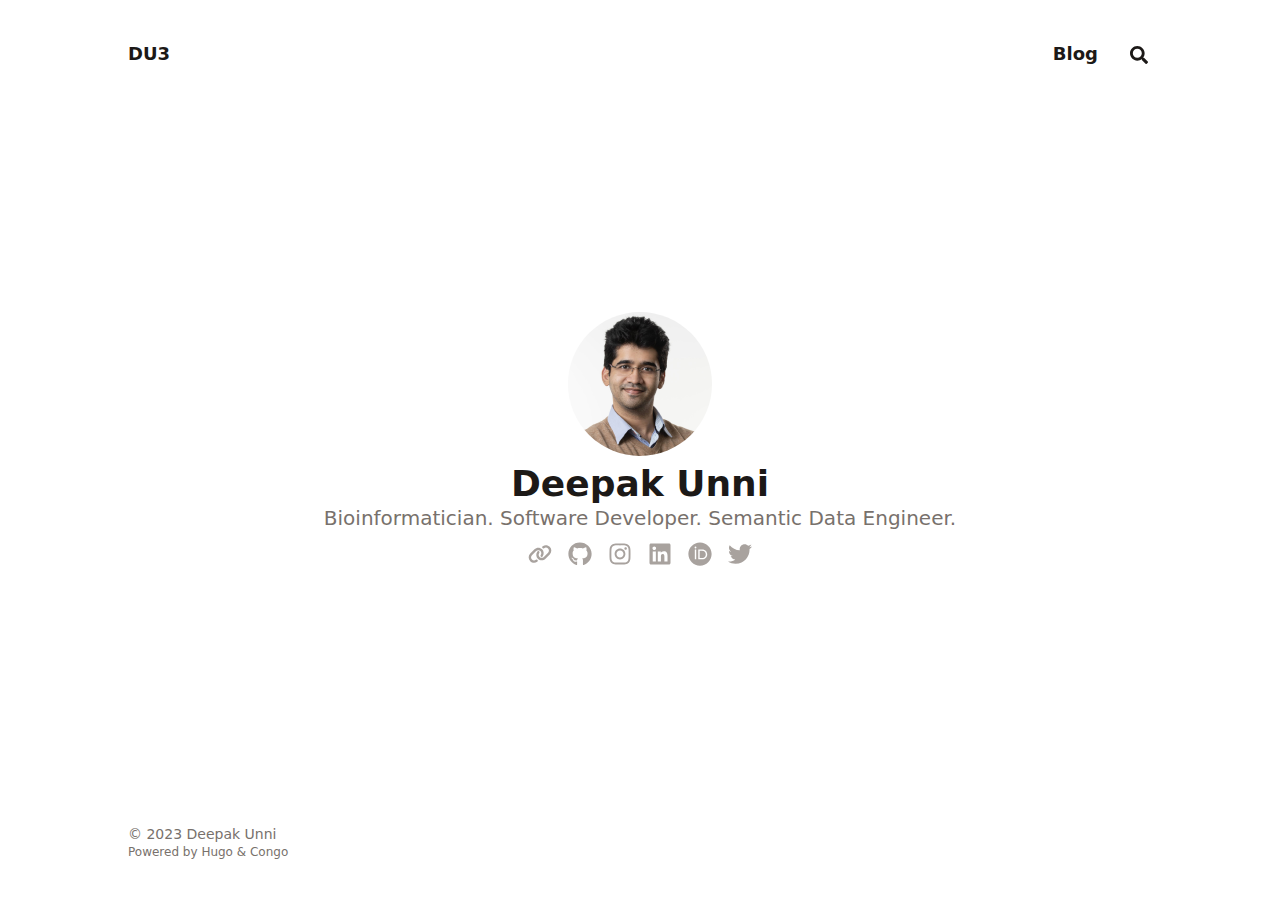
<file: index.html>
<!doctype html><html lang=en dir=ltr class=scroll-smooth data-default-appearance=light data-auto-appearance=true><head><meta name=generator content="Hugo 0.115.2"><meta charset=utf-8><meta http-equiv=content-language content="en"><meta name=viewport content="width=device-width,initial-scale=1"><meta name=theme-color content="rgb(255,255,255)"><meta http-equiv=x-ua-compatible content="ie=edge"><title>DU3</title><meta name=title content="DU3"><meta name=description content="Homepage"><link rel=canonical href=https://deepakunni3.github.io/><link rel=alternate type=application/rss+xml href=/index.xml title=DU3><link type=text/css rel=stylesheet href=/css/main.bundle.min.a7a271c076257286d30e17baa11cc09f9d9171e55a74721da847a09178fb0f05.css integrity="sha256-p6JxwHYlcobTDhe6oRzAn52RceVadHIdqEegkXj7DwU="><script type=text/javascript src=/js/appearance.min.022d0ebc3b46a335eb1c7ef79b7f2de143d7cd5156d433638592ef1ce5f8554e.js integrity="sha256-Ai0OvDtGozXrHH73m38t4UPXzVFW1DNjhZLvHOX4VU4="></script>
<script defer type=text/javascript id=script-bundle src=/js/main.bundle.min.75206d23ef83f4908b2bdd2317bf6ddff399e9173a16fff5451c40b8e857cfa8.js integrity="sha256-dSBtI++D9JCLK90jF79t3/OZ6Rc6Fv/1RRxAuOhXz6g=" data-copy=Copy data-copied=Copied></script>
<link rel=apple-touch-icon sizes=180x180 href=/apple-touch-icon.png><link rel=icon type=image/png sizes=32x32 href=/favicon-32x32.png><link rel=icon type=image/png sizes=16x16 href=/favicon-16x16.png><link rel=manifest href=/site.webmanifest><meta property="og:title" content="Homepage"><meta property="og:description" content="Homepage"><meta property="og:type" content="website"><meta property="og:url" content="https://deepakunni3.github.io/"><meta name=twitter:card content="summary"><meta name=twitter:title content="Homepage"><meta name=twitter:description content="Homepage"><script type=application/ld+json>{"@context":"https://schema.org","@type":"WebSite","@id":"https:\/\/deepakunni3.github.io\/","name":"DU3","inLanguage":"en","url":"https:\/\/deepakunni3.github.io\/","publisher":{"@type":"Person","name":"Deepak Unni"}}</script><meta name=author content="Deepak Unni"><link href=https://deepakunni3.github.io rel=me><link href=https://github.com/deepakunni3 rel=me><link href=https://instagram.com/deepak.unni3 rel=me><link href=https://linkedin.com/in/deepakunni3 rel=me><link href=https://orcid.org/0000-0002-3583-7340 rel=me><link href=https://twitter.com/deepakunni3 rel=me></head><body class="flex flex-col h-screen px-6 m-auto text-lg leading-7 max-w-7xl bg-neutral text-neutral-900 dark:bg-neutral-800 dark:text-neutral sm:px-14 md:px-24 lg:px-32"><div id=the-top class="absolute flex self-center"><a class="px-3 py-1 text-sm -translate-y-8 rounded-b-lg bg-primary-200 focus:translate-y-0 dark:bg-neutral-600" href=#main-content><span class="font-bold pe-2 text-primary-600 dark:text-primary-400">&darr;</span>Skip to main content</a></div><header class="py-6 font-semibold text-neutral-900 dark:text-neutral print:hidden sm:py-10"><nav class="flex items-start justify-between sm:items-center"><div class="flex flex-row items-center"><a class="decoration-primary-500 hover:underline hover:decoration-2 hover:underline-offset-2" rel=me href=/>DU3</a></div><ul class="flex list-none flex-col ltr:text-right rtl:text-left sm:flex-row"><li class="group mb-1 sm:mb-0 sm:me-7 sm:last:me-0.5"><a href=/posts/ title=Posts><span class="decoration-primary-500 group-hover:underline group-hover:decoration-2 group-hover:underline-offset-2">Blog</span></a></li><li class="group mb-1 sm:mb-0 sm:me-7 sm:last:me-0"><button id=search-button-m0 title="Search (/)">
<span class="group-dark:hover:text-primary-400 transition-colors group-hover:text-primary-600"><span class="relative inline-block align-text-bottom px-1 icon"><svg aria-hidden="true" focusable="false" data-prefix="fas" data-icon="search" class="svg-inline--fa fa-search fa-w-16" role="img" xmlns="http://www.w3.org/2000/svg" viewBox="0 0 512 512"><path fill="currentcolor" d="M505 442.7 405.3 343c-4.5-4.5-10.6-7-17-7H372c27.6-35.3 44-79.7 44-128C416 93.1 322.9.0 208 0S0 93.1.0 208s93.1 208 208 208c48.3.0 92.7-16.4 128-44v16.3c0 6.4 2.5 12.5 7 17l99.7 99.7c9.4 9.4 24.6 9.4 33.9.0l28.3-28.3c9.4-9.4 9.4-24.6.1-34zM208 336c-70.7.0-128-57.2-128-128 0-70.7 57.2-128 128-128 70.7.0 128 57.2 128 128 0 70.7-57.2 128-128 128z"/></svg></span></span></button></li></ul></nav></header><div class="relative flex flex-col grow"><main id=main-content class=grow><article class="h-full
flex flex-col items-center justify-center text-center"><header class="flex flex-col items-center mb-3"><img class="mb-2 rounded-full h-36 w-36" width=144 height=144 alt="Deepak Unni" src=/images/photo_hu422d5ab6a936bf8bf9b2377781bce40c_824409_288x288_fill_box_center_3.png loading=lazy><h1 class="text-4xl font-extrabold">Deepak Unni</h1><h2 class="text-xl text-neutral-500 dark:text-neutral-400">Bioinformatician. Software Developer. Semantic Data Engineer.</h2><div class="mt-1 text-2xl"><div class="flex flex-wrap text-neutral-400 dark:text-neutral-500"><a class="px-1 transition-transform hover:scale-125 hover:text-primary-700 dark:hover:text-primary-400" style=will-change:transform href=https://deepakunni3.github.io target=_blank aria-label=Link rel="me noopener noreferrer"><span class="relative inline-block align-text-bottom px-1 icon"><svg xmlns="http://www.w3.org/2000/svg" viewBox="0 0 640 512"><path fill="currentcolor" d="M172.5 131.1c55.6-55.59 148-55.59 203.6.0 50 50 57.4 129.7 16.3 187.2L391.3 319.9C381 334.2 361 337.6 346.7 327.3c-14.4-10.3-17.8-30.3-7.5-44.6L340.3 281.1C363.2 249 359.6 205.1 331.7 177.2c-31.4-31.4-82.5-31.4-114 0L105.5 289.5c-31.51 30.6-31.51 82.5.0 114C133.3 431.4 177.3 435 209.3 412.1L210.9 410.1C225.3 400.7 245.3 404 255.5 418.4 265.8 432.8 262.5 452.8 248.1 463.1L246.5 464.2c-58.4 41.1-136.3 34.5-186.29-15.4-56.469-56.5-56.469-148.1.0-204.5L172.5 131.1zM467.5 380c-56.5 56.5-148 56.5-204.5.0-50-50-56.5-128.8-15.4-186.3L248.7 192.1C258.1 177.8 278.1 174.4 293.3 184.7 307.7 194.1 311.1 214.1 300.8 229.3L299.7 230.9C276.8 262.1 280.4 306.9 308.3 334.8c31.4 31.4 82.5 31.4 114 0L534.5 222.5c31.5-31.5 31.5-83.4.0-114C506.7 80.63 462.7 76.99 430.7 99.9L429.1 101C414.7 111.3 394.7 107.1 384.5 93.58 374.2 79.2 377.5 59.21 391.9 48.94L393.5 47.82C451 6.731 529.8 13.25 579.8 63.24c56.5 56.46 56.5 148.06.0 204.46L467.5 380z"/></svg></span></a><a class="px-1 transition-transform hover:scale-125 hover:text-primary-700 dark:hover:text-primary-400" style=will-change:transform href=https://github.com/deepakunni3 target=_blank aria-label=Github rel="me noopener noreferrer"><span class="relative inline-block align-text-bottom px-1 icon"><svg xmlns="http://www.w3.org/2000/svg" viewBox="0 0 496 512"><path fill="currentcolor" d="M165.9 397.4c0 2-2.3 3.6-5.2 3.6-3.3.3-5.6-1.3-5.6-3.6.0-2 2.3-3.6 5.2-3.6 3-.3 5.6 1.3 5.6 3.6zm-31.1-4.5c-.7 2 1.3 4.3 4.3 4.9 2.6 1 5.6.0 6.2-2s-1.3-4.3-4.3-5.2c-2.6-.7-5.5.3-6.2 2.3zm44.2-1.7c-2.9.7-4.9 2.6-4.6 4.9.3 2 2.9 3.3 5.9 2.6 2.9-.7 4.9-2.6 4.6-4.6-.3-1.9-3-3.2-5.9-2.9zM244.8 8C106.1 8 0 113.3.0 252c0 110.9 69.8 205.8 169.5 239.2 12.8 2.3 17.3-5.6 17.3-12.1.0-6.2-.3-40.4-.3-61.4.0.0-70 15-84.7-29.8.0.0-11.4-29.1-27.8-36.6.0.0-22.9-15.7 1.6-15.4.0.0 24.9 2 38.6 25.8 21.9 38.6 58.6 27.5 72.9 20.9 2.3-16 8.8-27.1 16-33.7-55.9-6.2-112.3-14.3-112.3-110.5.0-27.5 7.6-41.3 23.6-58.9-2.6-6.5-11.1-33.3 2.6-67.9 20.9-6.5 69 27 69 27 20-5.6 41.5-8.5 62.8-8.5s42.8 2.9 62.8 8.5c0 0 48.1-33.6 69-27 13.7 34.7 5.2 61.4 2.6 67.9 16 17.7 25.8 31.5 25.8 58.9.0 96.5-58.9 104.2-114.8 110.5 9.2 7.9 17 22.9 17 46.4.0 33.7-.3 75.4-.3 83.6.0 6.5 4.6 14.4 17.3 12.1C428.2 457.8 496 362.9 496 252 496 113.3 383.5 8 244.8 8zM97.2 352.9c-1.3 1-1 3.3.7 5.2 1.6 1.6 3.9 2.3 5.2 1 1.3-1 1-3.3-.7-5.2-1.6-1.6-3.9-2.3-5.2-1zm-10.8-8.1c-.7 1.3.3 2.9 2.3 3.9 1.6 1 3.6.7 4.3-.7.7-1.3-.3-2.9-2.3-3.9-2-.6-3.6-.3-4.3.7zm32.4 35.6c-1.6 1.3-1 4.3 1.3 6.2 2.3 2.3 5.2 2.6 6.5 1 1.3-1.3.7-4.3-1.3-6.2-2.2-2.3-5.2-2.6-6.5-1zm-11.4-14.7c-1.6 1-1.6 3.6.0 5.9 1.6 2.3 4.3 3.3 5.6 2.3 1.6-1.3 1.6-3.9.0-6.2-1.4-2.3-4-3.3-5.6-2z"/></svg></span></a><a class="px-1 transition-transform hover:scale-125 hover:text-primary-700 dark:hover:text-primary-400" style=will-change:transform href=https://instagram.com/deepak.unni3 target=_blank aria-label=Instagram rel="me noopener noreferrer"><span class="relative inline-block align-text-bottom px-1 icon"><svg xmlns="http://www.w3.org/2000/svg" viewBox="0 0 448 512"><path fill="currentcolor" d="M224.1 141c-63.6.0-114.9 51.3-114.9 114.9s51.3 114.9 114.9 114.9S339 319.5 339 255.9 287.7 141 224.1 141zm0 189.6c-41.1.0-74.7-33.5-74.7-74.7s33.5-74.7 74.7-74.7 74.7 33.5 74.7 74.7-33.6 74.7-74.7 74.7zm146.4-194.3c0 14.9-12 26.8-26.8 26.8-14.9.0-26.8-12-26.8-26.8s12-26.8 26.8-26.8 26.8 12 26.8 26.8zm76.1 27.2c-1.7-35.9-9.9-67.7-36.2-93.9-26.2-26.2-58-34.4-93.9-36.2-37-2.1-147.9-2.1-184.9.0-35.8 1.7-67.6 9.9-93.9 36.1s-34.4 58-36.2 93.9c-2.1 37-2.1 147.9.0 184.9 1.7 35.9 9.9 67.7 36.2 93.9s58 34.4 93.9 36.2c37 2.1 147.9 2.1 184.9.0 35.9-1.7 67.7-9.9 93.9-36.2 26.2-26.2 34.4-58 36.2-93.9 2.1-37 2.1-147.8.0-184.8zM398.8 388c-7.8 19.6-22.9 34.7-42.6 42.6-29.5 11.7-99.5 9-132.1 9s-102.7 2.6-132.1-9c-19.6-7.8-34.7-22.9-42.6-42.6-11.7-29.5-9-99.5-9-132.1s-2.6-102.7 9-132.1c7.8-19.6 22.9-34.7 42.6-42.6 29.5-11.7 99.5-9 132.1-9s102.7-2.6 132.1 9c19.6 7.8 34.7 22.9 42.6 42.6 11.7 29.5 9 99.5 9 132.1s2.7 102.7-9 132.1z"/></svg></span></a><a class="px-1 transition-transform hover:scale-125 hover:text-primary-700 dark:hover:text-primary-400" style=will-change:transform href=https://linkedin.com/in/deepakunni3 target=_blank aria-label=Linkedin rel="me noopener noreferrer"><span class="relative inline-block align-text-bottom px-1 icon"><svg xmlns="http://www.w3.org/2000/svg" viewBox="0 0 448 512"><path fill="currentcolor" d="M416 32H31.9C14.3 32 0 46.5.0 64.3v383.4C0 465.5 14.3 480 31.9 480H416c17.6.0 32-14.5 32-32.3V64.3c0-17.8-14.4-32.3-32-32.3zM135.4 416H69V202.2h66.5V416zm-33.2-243c-21.3.0-38.5-17.3-38.5-38.5S80.9 96 102.2 96c21.2.0 38.5 17.3 38.5 38.5.0 21.3-17.2 38.5-38.5 38.5zm282.1 243h-66.4V312c0-24.8-.5-56.7-34.5-56.7-34.6.0-39.9 27-39.9 54.9V416h-66.4V202.2h63.7v29.2h.9c8.9-16.8 30.6-34.5 62.9-34.5 67.2.0 79.7 44.3 79.7 101.9V416z"/></svg></span></a><a class="px-1 transition-transform hover:scale-125 hover:text-primary-700 dark:hover:text-primary-400" style=will-change:transform href=https://orcid.org/0000-0002-3583-7340 target=_blank aria-label=Orcid rel="me noopener noreferrer"><span class="relative inline-block align-text-bottom px-1 icon"><svg xmlns="http://www.w3.org/2000/svg" viewBox="0 0 512 512"><path fill="currentcolor" d="M294.75 188.19h-45.92V342h47.47c67.62.0 83.12-51.34 83.12-76.91.0-41.64-26.54-76.9-84.67-76.9zM256 8C119 8 8 119 8 256s111 248 248 248 248-111 248-248S393 8 256 8zm-80.79 360.76h-29.84v-207.5h29.84zm-14.92-231.14a19.57 19.57.0 1119.57-19.57 19.64 19.64.0 01-19.57 19.57zM3e2 369h-81V161.26h80.6c76.73.0 110.44 54.83 110.44 103.85C410 318.39 368.38 369 3e2 369z"/></svg></span></a><a class="px-1 transition-transform hover:scale-125 hover:text-primary-700 dark:hover:text-primary-400" style=will-change:transform href=https://twitter.com/deepakunni3 target=_blank aria-label=Twitter rel="me noopener noreferrer"><span class="relative inline-block align-text-bottom px-1 icon"><svg xmlns="http://www.w3.org/2000/svg" viewBox="0 0 512 512"><path fill="currentcolor" d="M459.37 151.716c.325 4.548.325 9.097.325 13.645.0 138.72-105.583 298.558-298.558 298.558-59.452.0-114.68-17.219-161.137-47.106 8.447.974 16.568 1.299 25.34 1.299 49.055.0 94.213-16.568 130.274-44.832-46.132-.975-84.792-31.188-98.112-72.772 6.498.974 12.995 1.624 19.818 1.624 9.421.0 18.843-1.3 27.614-3.573-48.081-9.747-84.143-51.98-84.143-102.985v-1.299c13.969 7.797 30.214 12.67 47.431 13.319-28.264-18.843-46.781-51.005-46.781-87.391.0-19.492 5.197-37.36 14.294-52.954 51.655 63.675 129.3 105.258 216.365 109.807-1.624-7.797-2.599-15.918-2.599-24.04.0-57.828 46.782-104.934 104.934-104.934 30.213.0 57.502 12.67 76.67 33.137 23.715-4.548 46.456-13.32 66.599-25.34-7.798 24.366-24.366 44.833-46.132 57.827 21.117-2.273 41.584-8.122 60.426-16.243-14.292 20.791-32.161 39.308-52.628 54.253z"/></svg></span></a></div></div></header><section class="prose dark:prose-invert"></section></article><section></section></main><footer class="py-10 print:hidden"><div class="flex items-center justify-between"><div><p class="text-sm text-neutral-500 dark:text-neutral-400">&copy;
2023
Deepak Unni</p><p class="text-xs text-neutral-500 dark:text-neutral-400">Powered by <a class="hover:underline hover:decoration-primary-400 hover:text-primary-500" href=https://gohugo.io/ target=_blank rel="noopener noreferrer">Hugo</a> & <a class="hover:underline hover:decoration-primary-400 hover:text-primary-500" href=https://git.io/hugo-congo target=_blank rel="noopener noreferrer">Congo</a></p></div></div></footer><div id=search-wrapper class="invisible fixed inset-0 z-50 flex h-screen w-screen cursor-default flex-col bg-neutral-500/50 p-4 backdrop-blur-sm dark:bg-neutral-900/50 sm:p-6 md:p-[10vh] lg:p-[12vh]" data-url=https://deepakunni3.github.io><div id=search-modal class="flex flex-col w-full max-w-3xl min-h-0 mx-auto border rounded-md shadow-lg top-20 border-neutral-200 bg-neutral dark:border-neutral-700 dark:bg-neutral-800"><header class="relative z-10 flex items-center justify-between flex-none px-2"><form class="flex items-center flex-auto min-w-0"><div class="flex items-center justify-center w-8 h-8 text-neutral-400"><span class="relative inline-block align-text-bottom px-1 icon"><svg aria-hidden="true" focusable="false" data-prefix="fas" data-icon="search" class="svg-inline--fa fa-search fa-w-16" role="img" xmlns="http://www.w3.org/2000/svg" viewBox="0 0 512 512"><path fill="currentcolor" d="M505 442.7 405.3 343c-4.5-4.5-10.6-7-17-7H372c27.6-35.3 44-79.7 44-128C416 93.1 322.9.0 208 0S0 93.1.0 208s93.1 208 208 208c48.3.0 92.7-16.4 128-44v16.3c0 6.4 2.5 12.5 7 17l99.7 99.7c9.4 9.4 24.6 9.4 33.9.0l28.3-28.3c9.4-9.4 9.4-24.6.1-34zM208 336c-70.7.0-128-57.2-128-128 0-70.7 57.2-128 128-128 70.7.0 128 57.2 128 128 0 70.7-57.2 128-128 128z"/></svg></span></div><input type=search id=search-query class="flex flex-auto h-12 mx-1 bg-transparent appearance-none focus:outline-dotted focus:outline-2 focus:outline-transparent" placeholder=Search tabindex=0></form><button id=close-search-button class="flex items-center justify-center w-8 h-8 text-neutral-700 hover:text-primary-600 dark:text-neutral dark:hover:text-primary-400" title="Close (Esc)">
<span class="relative inline-block align-text-bottom px-1 icon"><svg xmlns="http://www.w3.org/2000/svg" viewBox="0 0 320 512"><path fill="currentcolor" d="M310.6 361.4c12.5 12.5 12.5 32.75.0 45.25C304.4 412.9 296.2 416 288 416s-16.38-3.125-22.62-9.375L160 301.3 54.63 406.6C48.38 412.9 40.19 416 32 416S15.63 412.9 9.375 406.6c-12.5-12.5-12.5-32.75.0-45.25l105.4-105.4L9.375 150.6c-12.5-12.5-12.5-32.75.0-45.25s32.75-12.5 45.25.0L160 210.8l105.4-105.4c12.5-12.5 32.75-12.5 45.25.0s12.5 32.75.0 45.25l-105.4 105.4L310.6 361.4z"/></svg></span></button></header><section class="flex-auto px-2 overflow-auto"><ul id=search-results></ul></section></div></div></div></body></html>
</file>
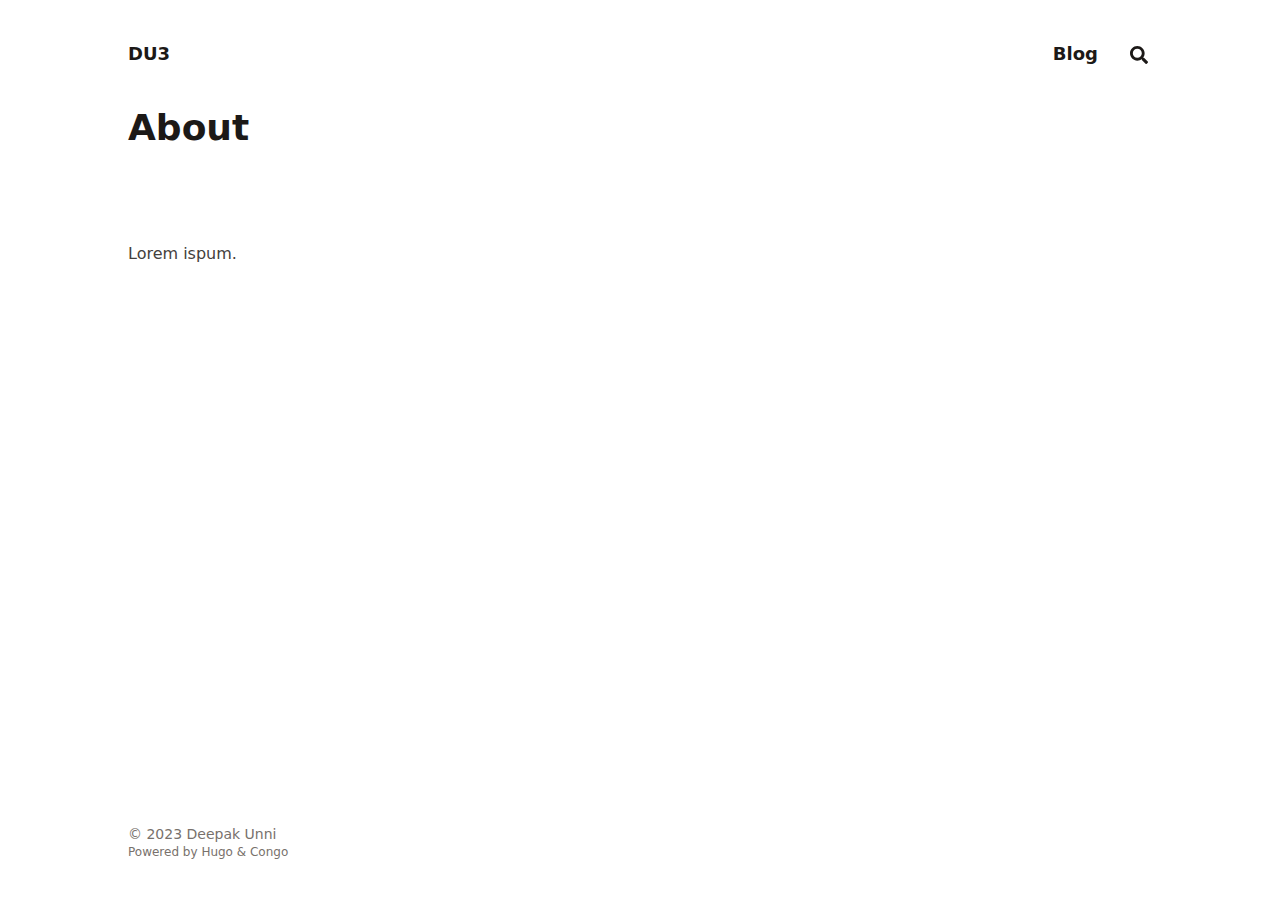
<file: about/index.html>
<!doctype html><html lang=en dir=ltr class=scroll-smooth data-default-appearance=light data-auto-appearance=true><head><meta charset=utf-8><meta http-equiv=content-language content="en"><meta name=viewport content="width=device-width,initial-scale=1"><meta name=theme-color content="rgb(255,255,255)"><meta http-equiv=x-ua-compatible content="ie=edge"><title>About &#183; DU3</title><meta name=title content="About &#183; DU3"><meta name=description content="About me"><link rel=canonical href=https://deepakunni3.github.io/about/><link type=text/css rel=stylesheet href=/css/main.bundle.min.a7a271c076257286d30e17baa11cc09f9d9171e55a74721da847a09178fb0f05.css integrity="sha256-p6JxwHYlcobTDhe6oRzAn52RceVadHIdqEegkXj7DwU="><script type=text/javascript src=/js/appearance.min.022d0ebc3b46a335eb1c7ef79b7f2de143d7cd5156d433638592ef1ce5f8554e.js integrity="sha256-Ai0OvDtGozXrHH73m38t4UPXzVFW1DNjhZLvHOX4VU4="></script>
<script defer type=text/javascript id=script-bundle src=/js/main.bundle.min.75206d23ef83f4908b2bdd2317bf6ddff399e9173a16fff5451c40b8e857cfa8.js integrity="sha256-dSBtI++D9JCLK90jF79t3/OZ6Rc6Fv/1RRxAuOhXz6g=" data-copy=Copy data-copied=Copied></script>
<link rel=apple-touch-icon sizes=180x180 href=/apple-touch-icon.png><link rel=icon type=image/png sizes=32x32 href=/favicon-32x32.png><link rel=icon type=image/png sizes=16x16 href=/favicon-16x16.png><link rel=manifest href=/site.webmanifest><meta property="og:title" content="About"><meta property="og:description" content="About me"><meta property="og:type" content="article"><meta property="og:url" content="https://deepakunni3.github.io/about/"><meta property="article:section" content><meta name=twitter:card content="summary"><meta name=twitter:title content="About"><meta name=twitter:description content="About me"><script type=application/ld+json>[{"@context":"https://schema.org","@type":"Article","articleSection":"Homepage","name":"About","headline":"About","description":"About me","abstract":"Lorem ispum.","inLanguage":"en","url":"https:\/\/deepakunni3.github.io\/about\/","author":{"@type":"Person","name":"Deepak Unni"},"mainEntityOfPage":"true","wordCount":"2"}]</script><meta name=author content="Deepak Unni"><link href=https://deepakunni3.github.io rel=me><link href=https://github.com/deepakunni3 rel=me><link href=https://instagram.com/deepak.unni3 rel=me><link href=https://linkedin.com/in/deepakunni3 rel=me><link href=https://orcid.org/0000-0002-3583-7340 rel=me><link href=https://twitter.com/deepakunni3 rel=me></head><body class="flex flex-col h-screen px-6 m-auto text-lg leading-7 max-w-7xl bg-neutral text-neutral-900 dark:bg-neutral-800 dark:text-neutral sm:px-14 md:px-24 lg:px-32"><div id=the-top class="absolute flex self-center"><a class="px-3 py-1 text-sm -translate-y-8 rounded-b-lg bg-primary-200 focus:translate-y-0 dark:bg-neutral-600" href=#main-content><span class="font-bold pe-2 text-primary-600 dark:text-primary-400">&darr;</span>Skip to main content</a></div><header class="py-6 font-semibold text-neutral-900 dark:text-neutral print:hidden sm:py-10"><nav class="flex items-start justify-between sm:items-center"><div class="flex flex-row items-center"><a class="decoration-primary-500 hover:underline hover:decoration-2 hover:underline-offset-2" rel=me href=/>DU3</a></div><ul class="flex list-none flex-col ltr:text-right rtl:text-left sm:flex-row"><li class="group mb-1 sm:mb-0 sm:me-7 sm:last:me-0.5"><a href=/posts/ title=Posts><span class="decoration-primary-500 group-hover:underline group-hover:decoration-2 group-hover:underline-offset-2">Blog</span></a></li><li class="group mb-1 sm:mb-0 sm:me-7 sm:last:me-0"><button id=search-button-m0 title="Search (/)">
<span class="group-dark:hover:text-primary-400 transition-colors group-hover:text-primary-600"><span class="relative inline-block align-text-bottom px-1 icon"><svg aria-hidden="true" focusable="false" data-prefix="fas" data-icon="search" class="svg-inline--fa fa-search fa-w-16" role="img" xmlns="http://www.w3.org/2000/svg" viewBox="0 0 512 512"><path fill="currentcolor" d="M505 442.7 405.3 343c-4.5-4.5-10.6-7-17-7H372c27.6-35.3 44-79.7 44-128C416 93.1 322.9.0 208 0S0 93.1.0 208s93.1 208 208 208c48.3.0 92.7-16.4 128-44v16.3c0 6.4 2.5 12.5 7 17l99.7 99.7c9.4 9.4 24.6 9.4 33.9.0l28.3-28.3c9.4-9.4 9.4-24.6.1-34zM208 336c-70.7.0-128-57.2-128-128 0-70.7 57.2-128 128-128 70.7.0 128 57.2 128 128 0 70.7-57.2 128-128 128z"/></svg></span></span></button></li></ul></nav></header><div class="relative flex flex-col grow"><main id=main-content class=grow><article><header class=max-w-prose><ol class="text-sm text-neutral-500 dark:text-neutral-400 print:hidden"><li class="inline hidden"><a class="hover:underline decoration-neutral-300 dark:underline-neutral-600" href=/>Homepage</a><span class="px-1 text-primary-500">/</span></li><li class="inline hidden"><a class="hover:underline decoration-neutral-300 dark:underline-neutral-600" href=/about/>About</a><span class="px-1 text-primary-500">/</span></li></ol><h1 class="mt-0 text-4xl font-extrabold text-neutral-900 dark:text-neutral">About</h1><div class="mt-8 mb-12 text-base text-neutral-500 dark:text-neutral-400 print:hidden"><div class="flex flex-row flex-wrap items-center"></div><div class="my-1 text-xs leading-relaxed text-neutral-500 dark:text-neutral-400"></div></div></header><section class="flex flex-col max-w-full mt-0 prose dark:prose-invert lg:flex-row"><div class="min-w-0 min-h-0 max-w-prose grow"><p>Lorem ispum.</p></div></section><footer class="pt-8 max-w-prose print:hidden"></footer></article></main><footer class="py-10 print:hidden"><div class="flex items-center justify-between"><div><p class="text-sm text-neutral-500 dark:text-neutral-400">&copy;
2023
Deepak Unni</p><p class="text-xs text-neutral-500 dark:text-neutral-400">Powered by <a class="hover:underline hover:decoration-primary-400 hover:text-primary-500" href=https://gohugo.io/ target=_blank rel="noopener noreferrer">Hugo</a> & <a class="hover:underline hover:decoration-primary-400 hover:text-primary-500" href=https://git.io/hugo-congo target=_blank rel="noopener noreferrer">Congo</a></p></div></div></footer><div id=search-wrapper class="invisible fixed inset-0 z-50 flex h-screen w-screen cursor-default flex-col bg-neutral-500/50 p-4 backdrop-blur-sm dark:bg-neutral-900/50 sm:p-6 md:p-[10vh] lg:p-[12vh]" data-url=https://deepakunni3.github.io><div id=search-modal class="flex flex-col w-full max-w-3xl min-h-0 mx-auto border rounded-md shadow-lg top-20 border-neutral-200 bg-neutral dark:border-neutral-700 dark:bg-neutral-800"><header class="relative z-10 flex items-center justify-between flex-none px-2"><form class="flex items-center flex-auto min-w-0"><div class="flex items-center justify-center w-8 h-8 text-neutral-400"><span class="relative inline-block align-text-bottom px-1 icon"><svg aria-hidden="true" focusable="false" data-prefix="fas" data-icon="search" class="svg-inline--fa fa-search fa-w-16" role="img" xmlns="http://www.w3.org/2000/svg" viewBox="0 0 512 512"><path fill="currentcolor" d="M505 442.7 405.3 343c-4.5-4.5-10.6-7-17-7H372c27.6-35.3 44-79.7 44-128C416 93.1 322.9.0 208 0S0 93.1.0 208s93.1 208 208 208c48.3.0 92.7-16.4 128-44v16.3c0 6.4 2.5 12.5 7 17l99.7 99.7c9.4 9.4 24.6 9.4 33.9.0l28.3-28.3c9.4-9.4 9.4-24.6.1-34zM208 336c-70.7.0-128-57.2-128-128 0-70.7 57.2-128 128-128 70.7.0 128 57.2 128 128 0 70.7-57.2 128-128 128z"/></svg></span></div><input type=search id=search-query class="flex flex-auto h-12 mx-1 bg-transparent appearance-none focus:outline-dotted focus:outline-2 focus:outline-transparent" placeholder=Search tabindex=0></form><button id=close-search-button class="flex items-center justify-center w-8 h-8 text-neutral-700 hover:text-primary-600 dark:text-neutral dark:hover:text-primary-400" title="Close (Esc)">
<span class="relative inline-block align-text-bottom px-1 icon"><svg xmlns="http://www.w3.org/2000/svg" viewBox="0 0 320 512"><path fill="currentcolor" d="M310.6 361.4c12.5 12.5 12.5 32.75.0 45.25C304.4 412.9 296.2 416 288 416s-16.38-3.125-22.62-9.375L160 301.3 54.63 406.6C48.38 412.9 40.19 416 32 416S15.63 412.9 9.375 406.6c-12.5-12.5-12.5-32.75.0-45.25l105.4-105.4L9.375 150.6c-12.5-12.5-12.5-32.75.0-45.25s32.75-12.5 45.25.0L160 210.8l105.4-105.4c12.5-12.5 32.75-12.5 45.25.0s12.5 32.75.0 45.25l-105.4 105.4L310.6 361.4z"/></svg></span></button></header><section class="flex-auto px-2 overflow-auto"><ul id=search-results></ul></section></div></div></div></body></html>
</file>
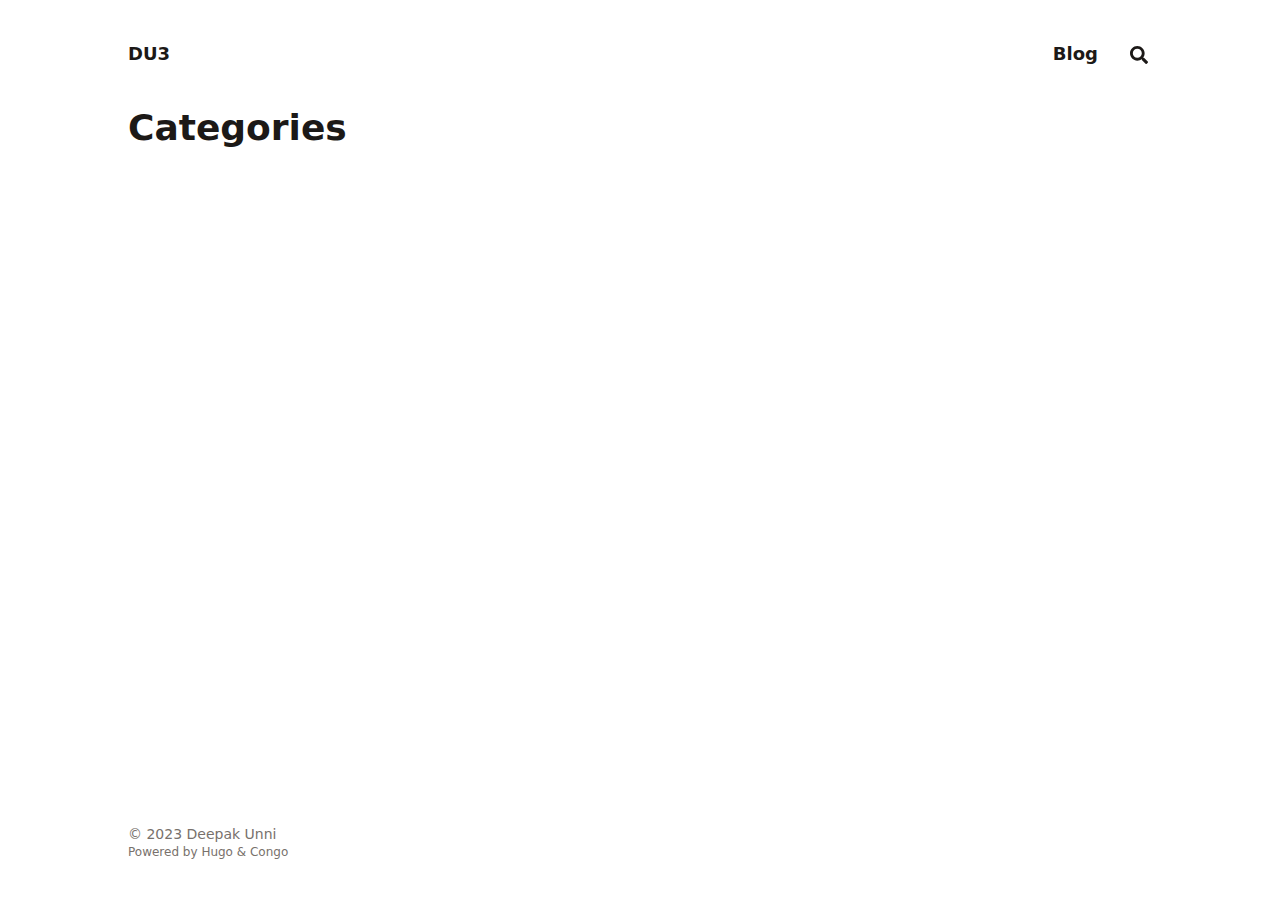
<file: categories/index.html>
<!doctype html><html lang=en dir=ltr class=scroll-smooth data-default-appearance=light data-auto-appearance=true><head><meta charset=utf-8><meta http-equiv=content-language content="en"><meta name=viewport content="width=device-width,initial-scale=1"><meta name=theme-color content="rgb(255,255,255)"><meta http-equiv=x-ua-compatible content="ie=edge"><title>Categories &#183; DU3</title><meta name=title content="Categories &#183; DU3"><meta name=description content><link rel=canonical href=https://deepakunni3.github.io/categories/><link rel=alternate type=application/rss+xml href=/categories/index.xml title=DU3><link type=text/css rel=stylesheet href=/css/main.bundle.min.a7a271c076257286d30e17baa11cc09f9d9171e55a74721da847a09178fb0f05.css integrity="sha256-p6JxwHYlcobTDhe6oRzAn52RceVadHIdqEegkXj7DwU="><script type=text/javascript src=/js/appearance.min.022d0ebc3b46a335eb1c7ef79b7f2de143d7cd5156d433638592ef1ce5f8554e.js integrity="sha256-Ai0OvDtGozXrHH73m38t4UPXzVFW1DNjhZLvHOX4VU4="></script>
<script defer type=text/javascript id=script-bundle src=/js/main.bundle.min.75206d23ef83f4908b2bdd2317bf6ddff399e9173a16fff5451c40b8e857cfa8.js integrity="sha256-dSBtI++D9JCLK90jF79t3/OZ6Rc6Fv/1RRxAuOhXz6g=" data-copy=Copy data-copied=Copied></script>
<link rel=apple-touch-icon sizes=180x180 href=/apple-touch-icon.png><link rel=icon type=image/png sizes=32x32 href=/favicon-32x32.png><link rel=icon type=image/png sizes=16x16 href=/favicon-16x16.png><link rel=manifest href=/site.webmanifest><meta property="og:title" content="Categories"><meta property="og:description" content><meta property="og:type" content="website"><meta property="og:url" content="https://deepakunni3.github.io/categories/"><meta name=twitter:card content="summary"><meta name=twitter:title content="Categories"><meta name=twitter:description content><meta name=author content="Deepak Unni"><link href=https://deepakunni3.github.io rel=me><link href=https://github.com/deepakunni3 rel=me><link href=https://instagram.com/deepak.unni3 rel=me><link href=https://linkedin.com/in/deepakunni3 rel=me><link href=https://orcid.org/0000-0002-3583-7340 rel=me><link href=https://twitter.com/deepakunni3 rel=me></head><body class="flex flex-col h-screen px-6 m-auto text-lg leading-7 max-w-7xl bg-neutral text-neutral-900 dark:bg-neutral-800 dark:text-neutral sm:px-14 md:px-24 lg:px-32"><div id=the-top class="absolute flex self-center"><a class="px-3 py-1 text-sm -translate-y-8 rounded-b-lg bg-primary-200 focus:translate-y-0 dark:bg-neutral-600" href=#main-content><span class="font-bold pe-2 text-primary-600 dark:text-primary-400">&darr;</span>Skip to main content</a></div><header class="py-6 font-semibold text-neutral-900 dark:text-neutral print:hidden sm:py-10"><nav class="flex items-start justify-between sm:items-center"><div class="flex flex-row items-center"><a class="decoration-primary-500 hover:underline hover:decoration-2 hover:underline-offset-2" rel=me href=/>DU3</a></div><ul class="flex list-none flex-col ltr:text-right rtl:text-left sm:flex-row"><li class="group mb-1 sm:mb-0 sm:me-7 sm:last:me-0.5"><a href=/posts/ title=Posts><span class="decoration-primary-500 group-hover:underline group-hover:decoration-2 group-hover:underline-offset-2">Blog</span></a></li><li class="group mb-1 sm:mb-0 sm:me-7 sm:last:me-0"><button id=search-button-m0 title="Search (/)">
<span class="group-dark:hover:text-primary-400 transition-colors group-hover:text-primary-600"><span class="relative inline-block align-text-bottom px-1 icon"><svg aria-hidden="true" focusable="false" data-prefix="fas" data-icon="search" class="svg-inline--fa fa-search fa-w-16" role="img" xmlns="http://www.w3.org/2000/svg" viewBox="0 0 512 512"><path fill="currentcolor" d="M505 442.7 405.3 343c-4.5-4.5-10.6-7-17-7H372c27.6-35.3 44-79.7 44-128C416 93.1 322.9.0 208 0S0 93.1.0 208s93.1 208 208 208c48.3.0 92.7-16.4 128-44v16.3c0 6.4 2.5 12.5 7 17l99.7 99.7c9.4 9.4 24.6 9.4 33.9.0l28.3-28.3c9.4-9.4 9.4-24.6.1-34zM208 336c-70.7.0-128-57.2-128-128 0-70.7 57.2-128 128-128 70.7.0 128 57.2 128 128 0 70.7-57.2 128-128 128z"/></svg></span></span></button></li></ul></nav></header><div class="relative flex flex-col grow"><main id=main-content class=grow><header><h1 class="mt-0 text-4xl font-extrabold text-neutral-900 dark:text-neutral">Categories</h1></header><section class="flex flex-wrap -mx-2 overflow-hidden"></section></main><footer class="py-10 print:hidden"><div class="flex items-center justify-between"><div><p class="text-sm text-neutral-500 dark:text-neutral-400">&copy;
2023
Deepak Unni</p><p class="text-xs text-neutral-500 dark:text-neutral-400">Powered by <a class="hover:underline hover:decoration-primary-400 hover:text-primary-500" href=https://gohugo.io/ target=_blank rel="noopener noreferrer">Hugo</a> & <a class="hover:underline hover:decoration-primary-400 hover:text-primary-500" href=https://git.io/hugo-congo target=_blank rel="noopener noreferrer">Congo</a></p></div></div></footer><div id=search-wrapper class="invisible fixed inset-0 z-50 flex h-screen w-screen cursor-default flex-col bg-neutral-500/50 p-4 backdrop-blur-sm dark:bg-neutral-900/50 sm:p-6 md:p-[10vh] lg:p-[12vh]" data-url=https://deepakunni3.github.io><div id=search-modal class="flex flex-col w-full max-w-3xl min-h-0 mx-auto border rounded-md shadow-lg top-20 border-neutral-200 bg-neutral dark:border-neutral-700 dark:bg-neutral-800"><header class="relative z-10 flex items-center justify-between flex-none px-2"><form class="flex items-center flex-auto min-w-0"><div class="flex items-center justify-center w-8 h-8 text-neutral-400"><span class="relative inline-block align-text-bottom px-1 icon"><svg aria-hidden="true" focusable="false" data-prefix="fas" data-icon="search" class="svg-inline--fa fa-search fa-w-16" role="img" xmlns="http://www.w3.org/2000/svg" viewBox="0 0 512 512"><path fill="currentcolor" d="M505 442.7 405.3 343c-4.5-4.5-10.6-7-17-7H372c27.6-35.3 44-79.7 44-128C416 93.1 322.9.0 208 0S0 93.1.0 208s93.1 208 208 208c48.3.0 92.7-16.4 128-44v16.3c0 6.4 2.5 12.5 7 17l99.7 99.7c9.4 9.4 24.6 9.4 33.9.0l28.3-28.3c9.4-9.4 9.4-24.6.1-34zM208 336c-70.7.0-128-57.2-128-128 0-70.7 57.2-128 128-128 70.7.0 128 57.2 128 128 0 70.7-57.2 128-128 128z"/></svg></span></div><input type=search id=search-query class="flex flex-auto h-12 mx-1 bg-transparent appearance-none focus:outline-dotted focus:outline-2 focus:outline-transparent" placeholder=Search tabindex=0></form><button id=close-search-button class="flex items-center justify-center w-8 h-8 text-neutral-700 hover:text-primary-600 dark:text-neutral dark:hover:text-primary-400" title="Close (Esc)">
<span class="relative inline-block align-text-bottom px-1 icon"><svg xmlns="http://www.w3.org/2000/svg" viewBox="0 0 320 512"><path fill="currentcolor" d="M310.6 361.4c12.5 12.5 12.5 32.75.0 45.25C304.4 412.9 296.2 416 288 416s-16.38-3.125-22.62-9.375L160 301.3 54.63 406.6C48.38 412.9 40.19 416 32 416S15.63 412.9 9.375 406.6c-12.5-12.5-12.5-32.75.0-45.25l105.4-105.4L9.375 150.6c-12.5-12.5-12.5-32.75.0-45.25s32.75-12.5 45.25.0L160 210.8l105.4-105.4c12.5-12.5 32.75-12.5 45.25.0s12.5 32.75.0 45.25l-105.4 105.4L310.6 361.4z"/></svg></span></button></header><section class="flex-auto px-2 overflow-auto"><ul id=search-results></ul></section></div></div></div></body></html>
</file>
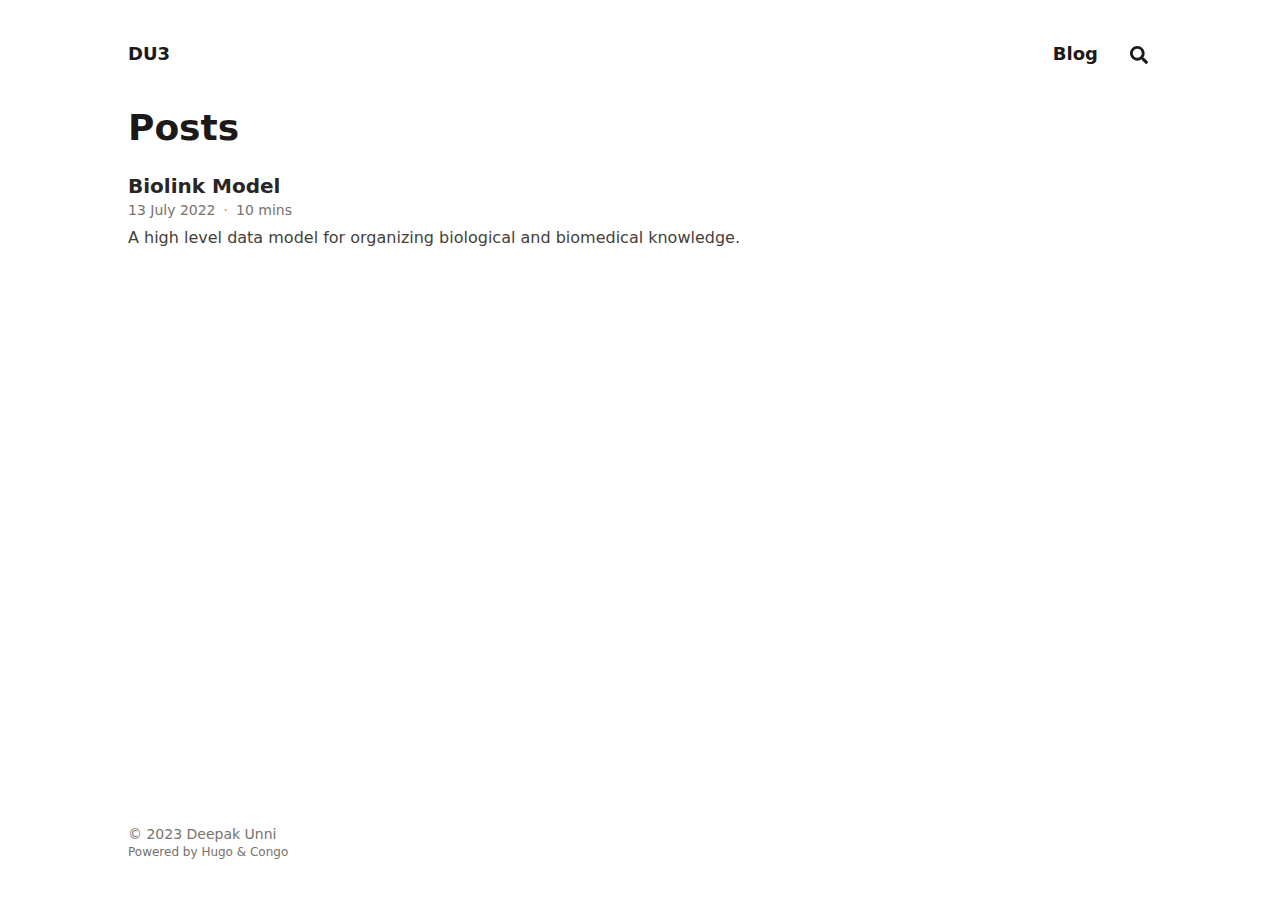
<file: posts/index.html>
<!doctype html><html lang=en dir=ltr class=scroll-smooth data-default-appearance=light data-auto-appearance=true><head><meta charset=utf-8><meta http-equiv=content-language content="en"><meta name=viewport content="width=device-width,initial-scale=1"><meta name=theme-color content="rgb(255,255,255)"><meta http-equiv=x-ua-compatible content="ie=edge"><title>Posts &#183; DU3</title><meta name=title content="Posts &#183; DU3"><meta name=description content><link rel=canonical href=https://deepakunni3.github.io/posts/><link rel=alternate type=application/rss+xml href=/posts/index.xml title=DU3><link type=text/css rel=stylesheet href=/css/main.bundle.min.a7a271c076257286d30e17baa11cc09f9d9171e55a74721da847a09178fb0f05.css integrity="sha256-p6JxwHYlcobTDhe6oRzAn52RceVadHIdqEegkXj7DwU="><script type=text/javascript src=/js/appearance.min.022d0ebc3b46a335eb1c7ef79b7f2de143d7cd5156d433638592ef1ce5f8554e.js integrity="sha256-Ai0OvDtGozXrHH73m38t4UPXzVFW1DNjhZLvHOX4VU4="></script>
<script defer type=text/javascript id=script-bundle src=/js/main.bundle.min.75206d23ef83f4908b2bdd2317bf6ddff399e9173a16fff5451c40b8e857cfa8.js integrity="sha256-dSBtI++D9JCLK90jF79t3/OZ6Rc6Fv/1RRxAuOhXz6g=" data-copy=Copy data-copied=Copied></script>
<link rel=apple-touch-icon sizes=180x180 href=/apple-touch-icon.png><link rel=icon type=image/png sizes=32x32 href=/favicon-32x32.png><link rel=icon type=image/png sizes=16x16 href=/favicon-16x16.png><link rel=manifest href=/site.webmanifest><meta property="og:title" content="Posts"><meta property="og:description" content><meta property="og:type" content="website"><meta property="og:url" content="https://deepakunni3.github.io/posts/"><meta name=twitter:card content="summary"><meta name=twitter:title content="Posts"><meta name=twitter:description content><meta name=author content="Deepak Unni"><link href=https://deepakunni3.github.io rel=me><link href=https://github.com/deepakunni3 rel=me><link href=https://instagram.com/deepak.unni3 rel=me><link href=https://linkedin.com/in/deepakunni3 rel=me><link href=https://orcid.org/0000-0002-3583-7340 rel=me><link href=https://twitter.com/deepakunni3 rel=me></head><body class="flex flex-col h-screen px-6 m-auto text-lg leading-7 max-w-7xl bg-neutral text-neutral-900 dark:bg-neutral-800 dark:text-neutral sm:px-14 md:px-24 lg:px-32"><div id=the-top class="absolute flex self-center"><a class="px-3 py-1 text-sm -translate-y-8 rounded-b-lg bg-primary-200 focus:translate-y-0 dark:bg-neutral-600" href=#main-content><span class="font-bold pe-2 text-primary-600 dark:text-primary-400">&darr;</span>Skip to main content</a></div><header class="py-6 font-semibold text-neutral-900 dark:text-neutral print:hidden sm:py-10"><nav class="flex items-start justify-between sm:items-center"><div class="flex flex-row items-center"><a class="decoration-primary-500 hover:underline hover:decoration-2 hover:underline-offset-2" rel=me href=/>DU3</a></div><ul class="flex list-none flex-col ltr:text-right rtl:text-left sm:flex-row"><li class="group mb-1 sm:mb-0 sm:me-7 sm:last:me-0.5"><a href=/posts/ title=Posts><span class="decoration-primary-500 group-hover:underline group-hover:decoration-2 group-hover:underline-offset-2">Blog</span></a></li><li class="group mb-1 sm:mb-0 sm:me-7 sm:last:me-0"><button id=search-button-m0 title="Search (/)">
<span class="group-dark:hover:text-primary-400 transition-colors group-hover:text-primary-600"><span class="relative inline-block align-text-bottom px-1 icon"><svg aria-hidden="true" focusable="false" data-prefix="fas" data-icon="search" class="svg-inline--fa fa-search fa-w-16" role="img" xmlns="http://www.w3.org/2000/svg" viewBox="0 0 512 512"><path fill="currentcolor" d="M505 442.7 405.3 343c-4.5-4.5-10.6-7-17-7H372c27.6-35.3 44-79.7 44-128C416 93.1 322.9.0 208 0S0 93.1.0 208s93.1 208 208 208c48.3.0 92.7-16.4 128-44v16.3c0 6.4 2.5 12.5 7 17l99.7 99.7c9.4 9.4 24.6 9.4 33.9.0l28.3-28.3c9.4-9.4 9.4-24.6.1-34zM208 336c-70.7.0-128-57.2-128-128 0-70.7 57.2-128 128-128 70.7.0 128 57.2 128 128 0 70.7-57.2 128-128 128z"/></svg></span></span></button></li></ul></nav></header><div class="relative flex flex-col grow"><main id=main-content class=grow><header><h1 class="mt-0 text-4xl font-extrabold text-neutral-900 dark:text-neutral">Posts</h1></header><section class="mt-0 prose flex max-w-full flex-col dark:prose-invert lg:flex-row"><div class="min-w-0 min-h-0 max-w-prose grow"></div></section><section><article class="mt-6 flex max-w-prose flex-row"><div><h3 class="flex items-center text-xl font-semibold"><a class="text-neutral-800 decoration-primary-500 hover:underline hover:underline-offset-2 dark:text-neutral" href=/posts/biolink-model/>Biolink Model</a></h3><div class="text-sm text-neutral-500 dark:text-neutral-400"><div class="flex flex-row flex-wrap items-center"><time datetime="2022-07-13 00:00:00 +0000 UTC">13 July 2022</time><span class="px-2 text-primary-500">&#183;</span><span title="Reading time">10 mins</span></div></div><div class="prose py-1 dark:prose-invert">A high level data model for organizing biological and biomedical knowledge.</div></div></article></section></main><footer class="py-10 print:hidden"><div class="flex items-center justify-between"><div><p class="text-sm text-neutral-500 dark:text-neutral-400">&copy;
2023
Deepak Unni</p><p class="text-xs text-neutral-500 dark:text-neutral-400">Powered by <a class="hover:underline hover:decoration-primary-400 hover:text-primary-500" href=https://gohugo.io/ target=_blank rel="noopener noreferrer">Hugo</a> & <a class="hover:underline hover:decoration-primary-400 hover:text-primary-500" href=https://git.io/hugo-congo target=_blank rel="noopener noreferrer">Congo</a></p></div></div></footer><div id=search-wrapper class="invisible fixed inset-0 z-50 flex h-screen w-screen cursor-default flex-col bg-neutral-500/50 p-4 backdrop-blur-sm dark:bg-neutral-900/50 sm:p-6 md:p-[10vh] lg:p-[12vh]" data-url=https://deepakunni3.github.io><div id=search-modal class="flex flex-col w-full max-w-3xl min-h-0 mx-auto border rounded-md shadow-lg top-20 border-neutral-200 bg-neutral dark:border-neutral-700 dark:bg-neutral-800"><header class="relative z-10 flex items-center justify-between flex-none px-2"><form class="flex items-center flex-auto min-w-0"><div class="flex items-center justify-center w-8 h-8 text-neutral-400"><span class="relative inline-block align-text-bottom px-1 icon"><svg aria-hidden="true" focusable="false" data-prefix="fas" data-icon="search" class="svg-inline--fa fa-search fa-w-16" role="img" xmlns="http://www.w3.org/2000/svg" viewBox="0 0 512 512"><path fill="currentcolor" d="M505 442.7 405.3 343c-4.5-4.5-10.6-7-17-7H372c27.6-35.3 44-79.7 44-128C416 93.1 322.9.0 208 0S0 93.1.0 208s93.1 208 208 208c48.3.0 92.7-16.4 128-44v16.3c0 6.4 2.5 12.5 7 17l99.7 99.7c9.4 9.4 24.6 9.4 33.9.0l28.3-28.3c9.4-9.4 9.4-24.6.1-34zM208 336c-70.7.0-128-57.2-128-128 0-70.7 57.2-128 128-128 70.7.0 128 57.2 128 128 0 70.7-57.2 128-128 128z"/></svg></span></div><input type=search id=search-query class="flex flex-auto h-12 mx-1 bg-transparent appearance-none focus:outline-dotted focus:outline-2 focus:outline-transparent" placeholder=Search tabindex=0></form><button id=close-search-button class="flex items-center justify-center w-8 h-8 text-neutral-700 hover:text-primary-600 dark:text-neutral dark:hover:text-primary-400" title="Close (Esc)">
<span class="relative inline-block align-text-bottom px-1 icon"><svg xmlns="http://www.w3.org/2000/svg" viewBox="0 0 320 512"><path fill="currentcolor" d="M310.6 361.4c12.5 12.5 12.5 32.75.0 45.25C304.4 412.9 296.2 416 288 416s-16.38-3.125-22.62-9.375L160 301.3 54.63 406.6C48.38 412.9 40.19 416 32 416S15.63 412.9 9.375 406.6c-12.5-12.5-12.5-32.75.0-45.25l105.4-105.4L9.375 150.6c-12.5-12.5-12.5-32.75.0-45.25s32.75-12.5 45.25.0L160 210.8l105.4-105.4c12.5-12.5 32.75-12.5 45.25.0s12.5 32.75.0 45.25l-105.4 105.4L310.6 361.4z"/></svg></span></button></header><section class="flex-auto px-2 overflow-auto"><ul id=search-results></ul></section></div></div></div></body></html>
</file>
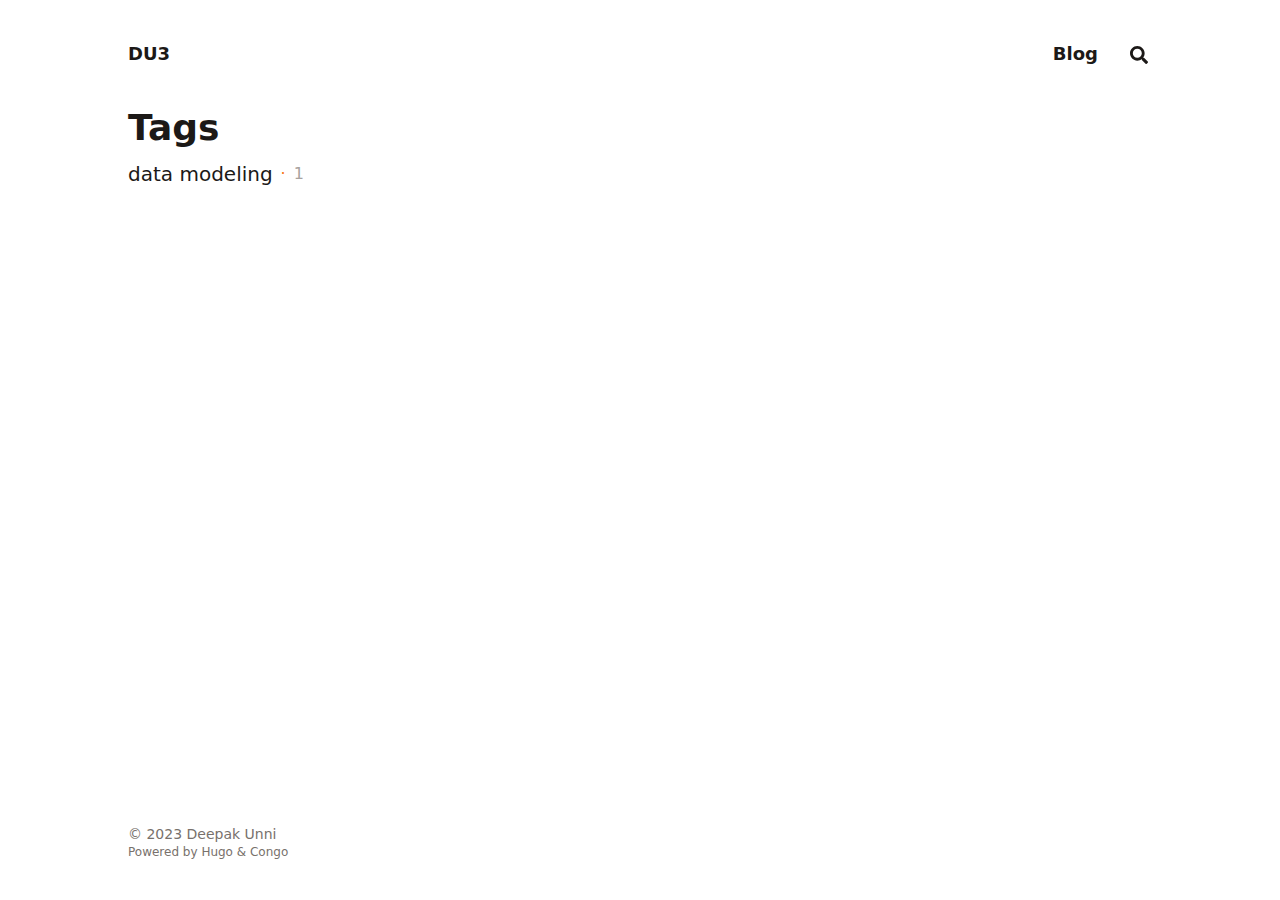
<file: tags/index.html>
<!doctype html><html lang=en dir=ltr class=scroll-smooth data-default-appearance=light data-auto-appearance=true><head><meta charset=utf-8><meta http-equiv=content-language content="en"><meta name=viewport content="width=device-width,initial-scale=1"><meta name=theme-color content="rgb(255,255,255)"><meta http-equiv=x-ua-compatible content="ie=edge"><title>Tags &#183; DU3</title><meta name=title content="Tags &#183; DU3"><meta name=description content><link rel=canonical href=https://deepakunni3.github.io/tags/><link rel=alternate type=application/rss+xml href=/tags/index.xml title=DU3><link type=text/css rel=stylesheet href=/css/main.bundle.min.a7a271c076257286d30e17baa11cc09f9d9171e55a74721da847a09178fb0f05.css integrity="sha256-p6JxwHYlcobTDhe6oRzAn52RceVadHIdqEegkXj7DwU="><script type=text/javascript src=/js/appearance.min.022d0ebc3b46a335eb1c7ef79b7f2de143d7cd5156d433638592ef1ce5f8554e.js integrity="sha256-Ai0OvDtGozXrHH73m38t4UPXzVFW1DNjhZLvHOX4VU4="></script>
<script defer type=text/javascript id=script-bundle src=/js/main.bundle.min.75206d23ef83f4908b2bdd2317bf6ddff399e9173a16fff5451c40b8e857cfa8.js integrity="sha256-dSBtI++D9JCLK90jF79t3/OZ6Rc6Fv/1RRxAuOhXz6g=" data-copy=Copy data-copied=Copied></script>
<link rel=apple-touch-icon sizes=180x180 href=/apple-touch-icon.png><link rel=icon type=image/png sizes=32x32 href=/favicon-32x32.png><link rel=icon type=image/png sizes=16x16 href=/favicon-16x16.png><link rel=manifest href=/site.webmanifest><meta property="og:title" content="Tags"><meta property="og:description" content><meta property="og:type" content="website"><meta property="og:url" content="https://deepakunni3.github.io/tags/"><meta name=twitter:card content="summary"><meta name=twitter:title content="Tags"><meta name=twitter:description content><meta name=author content="Deepak Unni"><link href=https://deepakunni3.github.io rel=me><link href=https://github.com/deepakunni3 rel=me><link href=https://instagram.com/deepak.unni3 rel=me><link href=https://linkedin.com/in/deepakunni3 rel=me><link href=https://orcid.org/0000-0002-3583-7340 rel=me><link href=https://twitter.com/deepakunni3 rel=me></head><body class="flex flex-col h-screen px-6 m-auto text-lg leading-7 max-w-7xl bg-neutral text-neutral-900 dark:bg-neutral-800 dark:text-neutral sm:px-14 md:px-24 lg:px-32"><div id=the-top class="absolute flex self-center"><a class="px-3 py-1 text-sm -translate-y-8 rounded-b-lg bg-primary-200 focus:translate-y-0 dark:bg-neutral-600" href=#main-content><span class="font-bold pe-2 text-primary-600 dark:text-primary-400">&darr;</span>Skip to main content</a></div><header class="py-6 font-semibold text-neutral-900 dark:text-neutral print:hidden sm:py-10"><nav class="flex items-start justify-between sm:items-center"><div class="flex flex-row items-center"><a class="decoration-primary-500 hover:underline hover:decoration-2 hover:underline-offset-2" rel=me href=/>DU3</a></div><ul class="flex list-none flex-col ltr:text-right rtl:text-left sm:flex-row"><li class="group mb-1 sm:mb-0 sm:me-7 sm:last:me-0.5"><a href=/posts/ title=Posts><span class="decoration-primary-500 group-hover:underline group-hover:decoration-2 group-hover:underline-offset-2">Blog</span></a></li><li class="group mb-1 sm:mb-0 sm:me-7 sm:last:me-0"><button id=search-button-m0 title="Search (/)">
<span class="group-dark:hover:text-primary-400 transition-colors group-hover:text-primary-600"><span class="relative inline-block align-text-bottom px-1 icon"><svg aria-hidden="true" focusable="false" data-prefix="fas" data-icon="search" class="svg-inline--fa fa-search fa-w-16" role="img" xmlns="http://www.w3.org/2000/svg" viewBox="0 0 512 512"><path fill="currentcolor" d="M505 442.7 405.3 343c-4.5-4.5-10.6-7-17-7H372c27.6-35.3 44-79.7 44-128C416 93.1 322.9.0 208 0S0 93.1.0 208s93.1 208 208 208c48.3.0 92.7-16.4 128-44v16.3c0 6.4 2.5 12.5 7 17l99.7 99.7c9.4 9.4 24.6 9.4 33.9.0l28.3-28.3c9.4-9.4 9.4-24.6.1-34zM208 336c-70.7.0-128-57.2-128-128 0-70.7 57.2-128 128-128 70.7.0 128 57.2 128 128 0 70.7-57.2 128-128 128z"/></svg></span></span></button></li></ul></nav></header><div class="relative flex flex-col grow"><main id=main-content class=grow><header><h1 class="mt-0 text-4xl font-extrabold text-neutral-900 dark:text-neutral">Tags</h1></header><section class="flex flex-wrap -mx-2 overflow-hidden"><article class="w-full px-2 my-3 overflow-hidden sm:w-1/2 md:w-1/3 lg:w-1/4 xl:w-1/5"><h2 class="flex items-center"><a class="text-xl font-medium decoration-primary-500 hover:underline hover:underline-offset-2" href=/tags/data-modeling/>data modeling</a>
<span class="px-2 text-base text-primary-500">&#183;</span>
<span class="text-base text-neutral-400">1</span></h2></article></section></main><footer class="py-10 print:hidden"><div class="flex items-center justify-between"><div><p class="text-sm text-neutral-500 dark:text-neutral-400">&copy;
2023
Deepak Unni</p><p class="text-xs text-neutral-500 dark:text-neutral-400">Powered by <a class="hover:underline hover:decoration-primary-400 hover:text-primary-500" href=https://gohugo.io/ target=_blank rel="noopener noreferrer">Hugo</a> & <a class="hover:underline hover:decoration-primary-400 hover:text-primary-500" href=https://git.io/hugo-congo target=_blank rel="noopener noreferrer">Congo</a></p></div></div></footer><div id=search-wrapper class="invisible fixed inset-0 z-50 flex h-screen w-screen cursor-default flex-col bg-neutral-500/50 p-4 backdrop-blur-sm dark:bg-neutral-900/50 sm:p-6 md:p-[10vh] lg:p-[12vh]" data-url=https://deepakunni3.github.io><div id=search-modal class="flex flex-col w-full max-w-3xl min-h-0 mx-auto border rounded-md shadow-lg top-20 border-neutral-200 bg-neutral dark:border-neutral-700 dark:bg-neutral-800"><header class="relative z-10 flex items-center justify-between flex-none px-2"><form class="flex items-center flex-auto min-w-0"><div class="flex items-center justify-center w-8 h-8 text-neutral-400"><span class="relative inline-block align-text-bottom px-1 icon"><svg aria-hidden="true" focusable="false" data-prefix="fas" data-icon="search" class="svg-inline--fa fa-search fa-w-16" role="img" xmlns="http://www.w3.org/2000/svg" viewBox="0 0 512 512"><path fill="currentcolor" d="M505 442.7 405.3 343c-4.5-4.5-10.6-7-17-7H372c27.6-35.3 44-79.7 44-128C416 93.1 322.9.0 208 0S0 93.1.0 208s93.1 208 208 208c48.3.0 92.7-16.4 128-44v16.3c0 6.4 2.5 12.5 7 17l99.7 99.7c9.4 9.4 24.6 9.4 33.9.0l28.3-28.3c9.4-9.4 9.4-24.6.1-34zM208 336c-70.7.0-128-57.2-128-128 0-70.7 57.2-128 128-128 70.7.0 128 57.2 128 128 0 70.7-57.2 128-128 128z"/></svg></span></div><input type=search id=search-query class="flex flex-auto h-12 mx-1 bg-transparent appearance-none focus:outline-dotted focus:outline-2 focus:outline-transparent" placeholder=Search tabindex=0></form><button id=close-search-button class="flex items-center justify-center w-8 h-8 text-neutral-700 hover:text-primary-600 dark:text-neutral dark:hover:text-primary-400" title="Close (Esc)">
<span class="relative inline-block align-text-bottom px-1 icon"><svg xmlns="http://www.w3.org/2000/svg" viewBox="0 0 320 512"><path fill="currentcolor" d="M310.6 361.4c12.5 12.5 12.5 32.75.0 45.25C304.4 412.9 296.2 416 288 416s-16.38-3.125-22.62-9.375L160 301.3 54.63 406.6C48.38 412.9 40.19 416 32 416S15.63 412.9 9.375 406.6c-12.5-12.5-12.5-32.75.0-45.25l105.4-105.4L9.375 150.6c-12.5-12.5-12.5-32.75.0-45.25s32.75-12.5 45.25.0L160 210.8l105.4-105.4c12.5-12.5 32.75-12.5 45.25.0s12.5 32.75.0 45.25l-105.4 105.4L310.6 361.4z"/></svg></span></button></header><section class="flex-auto px-2 overflow-auto"><ul id=search-results></ul></section></div></div></div></body></html>
</file>
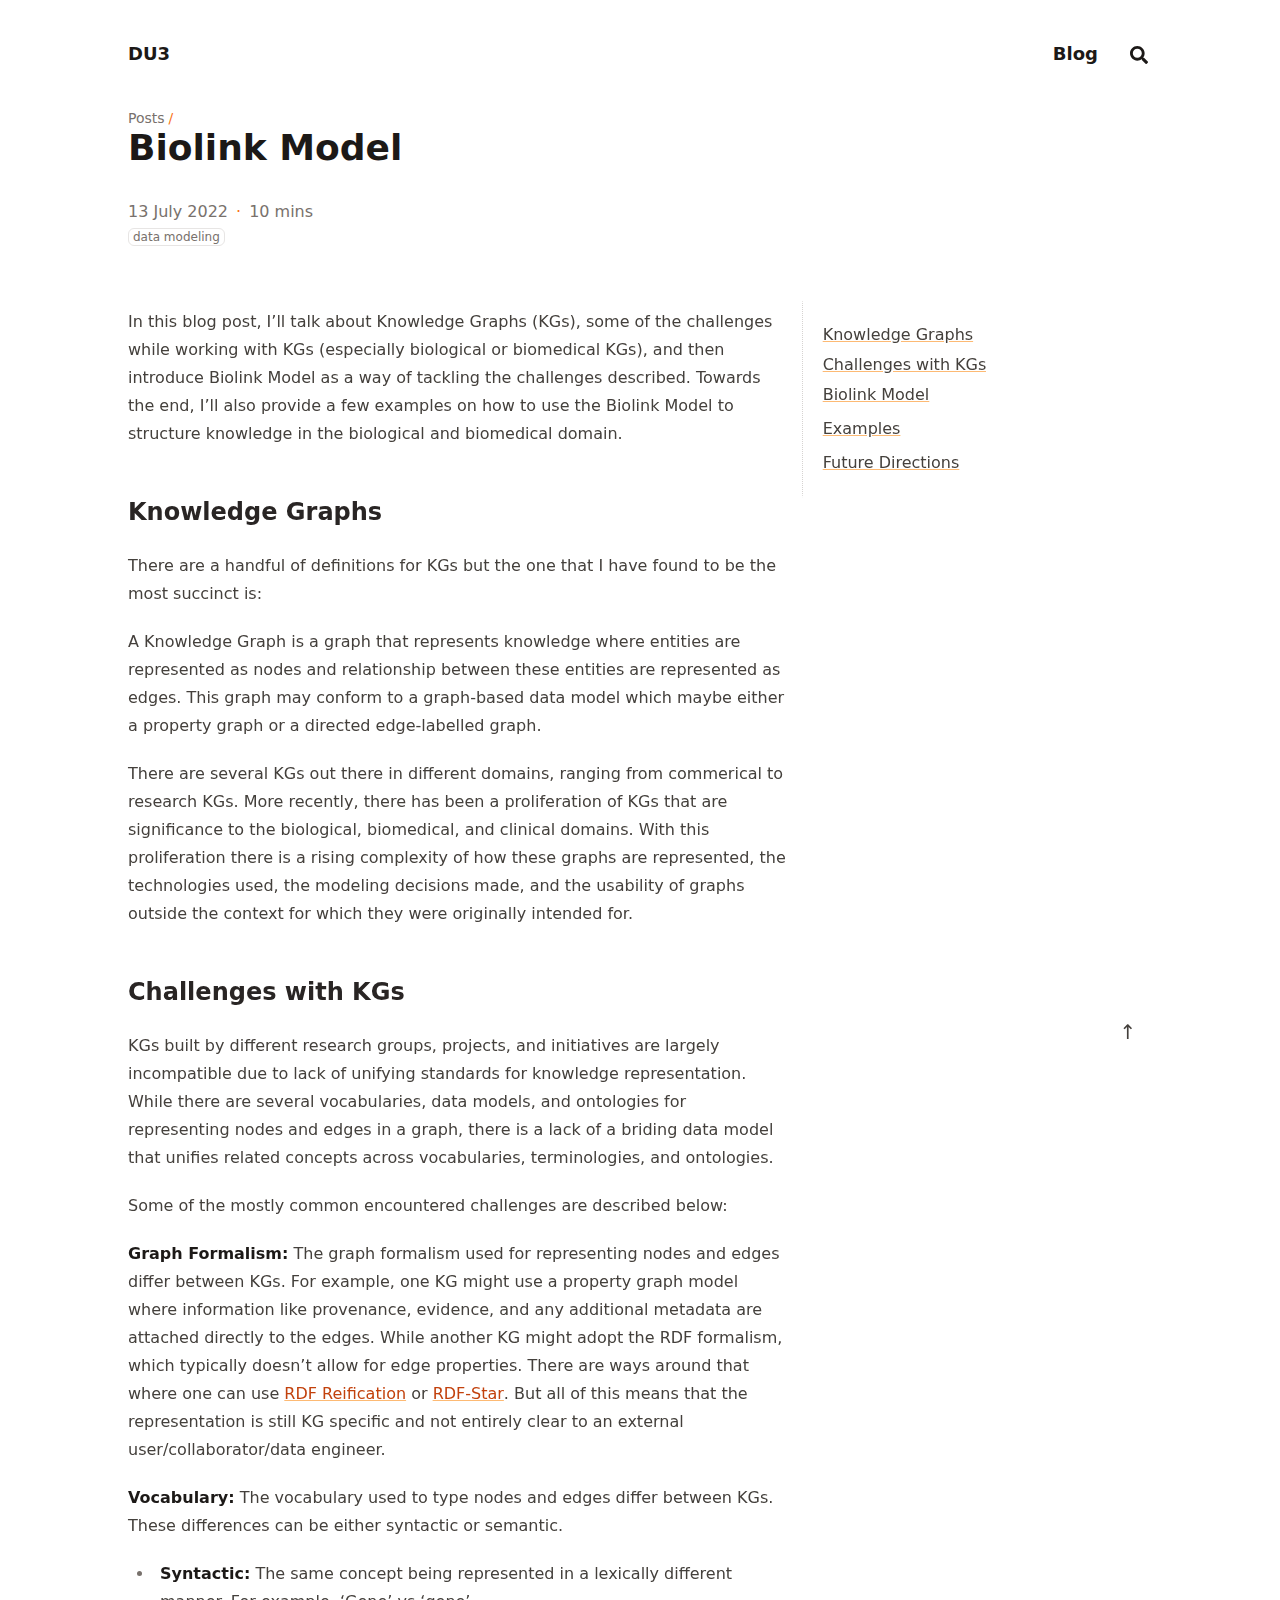
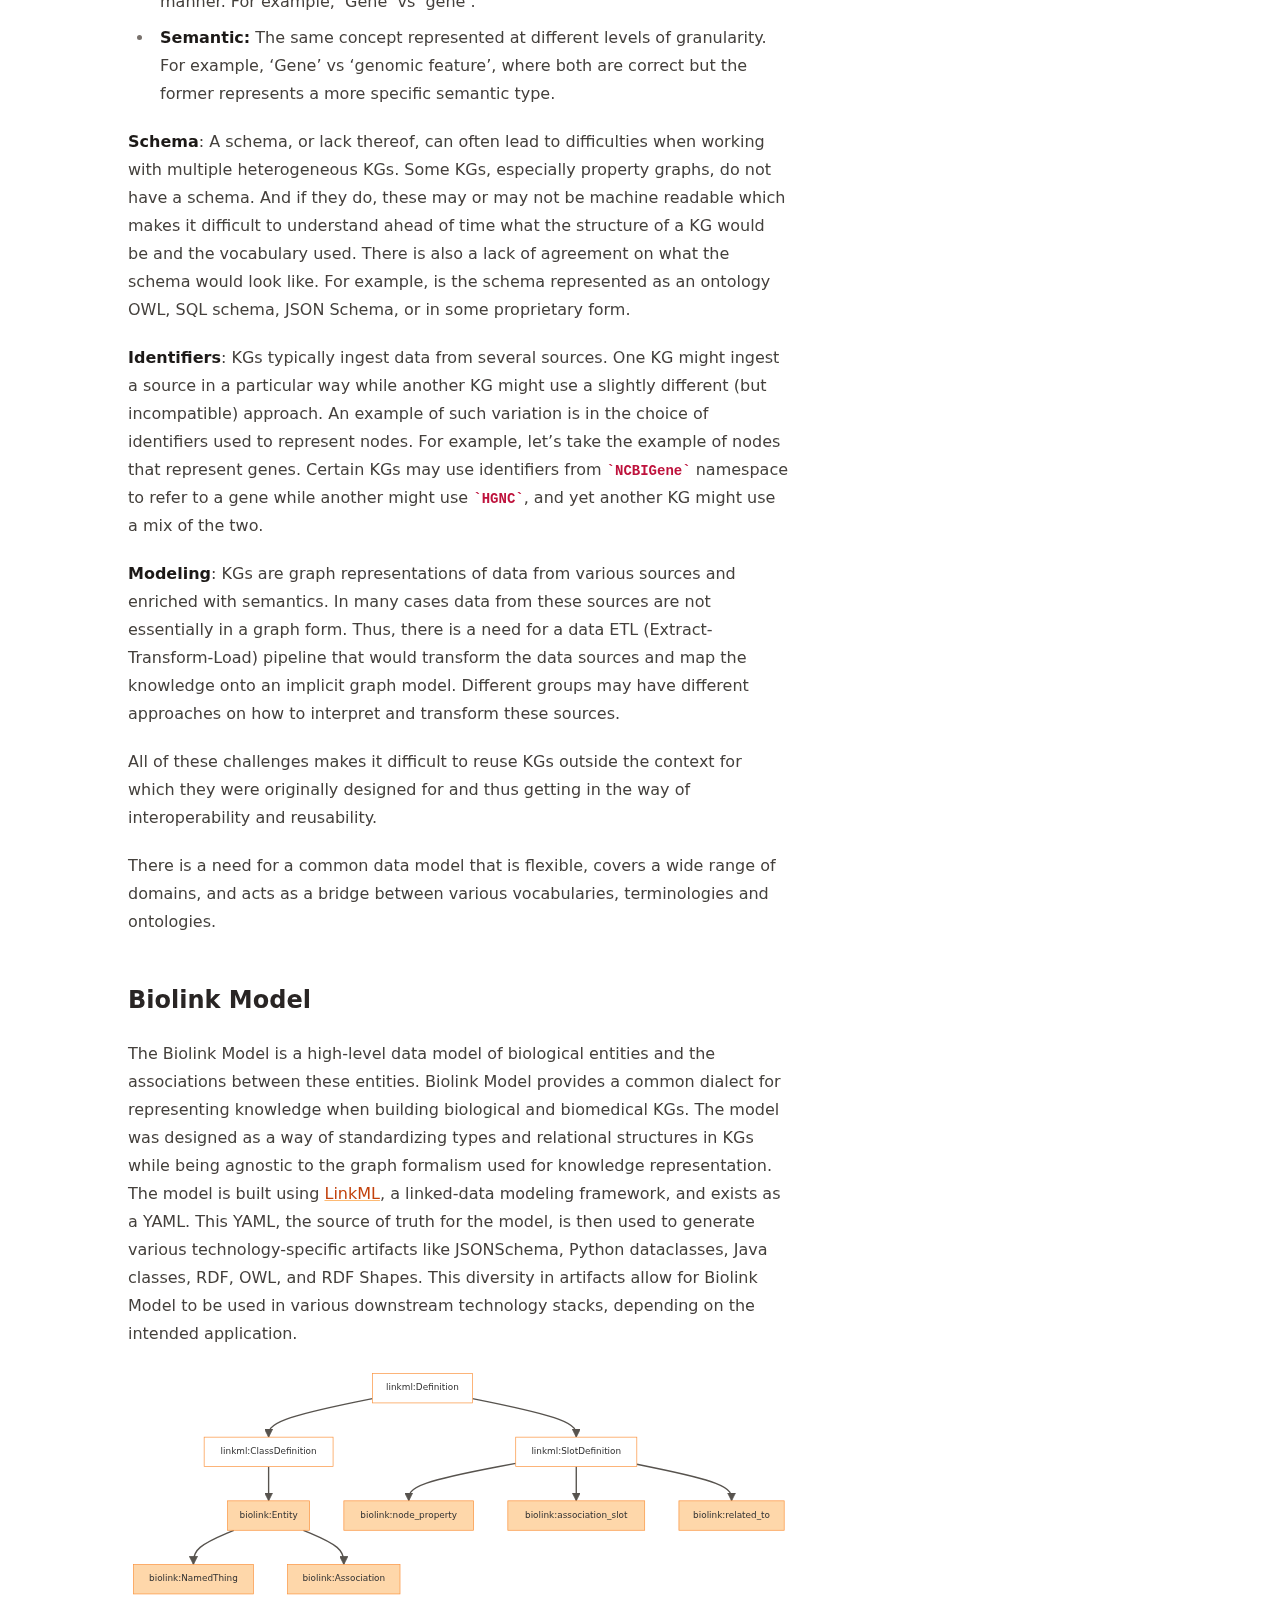
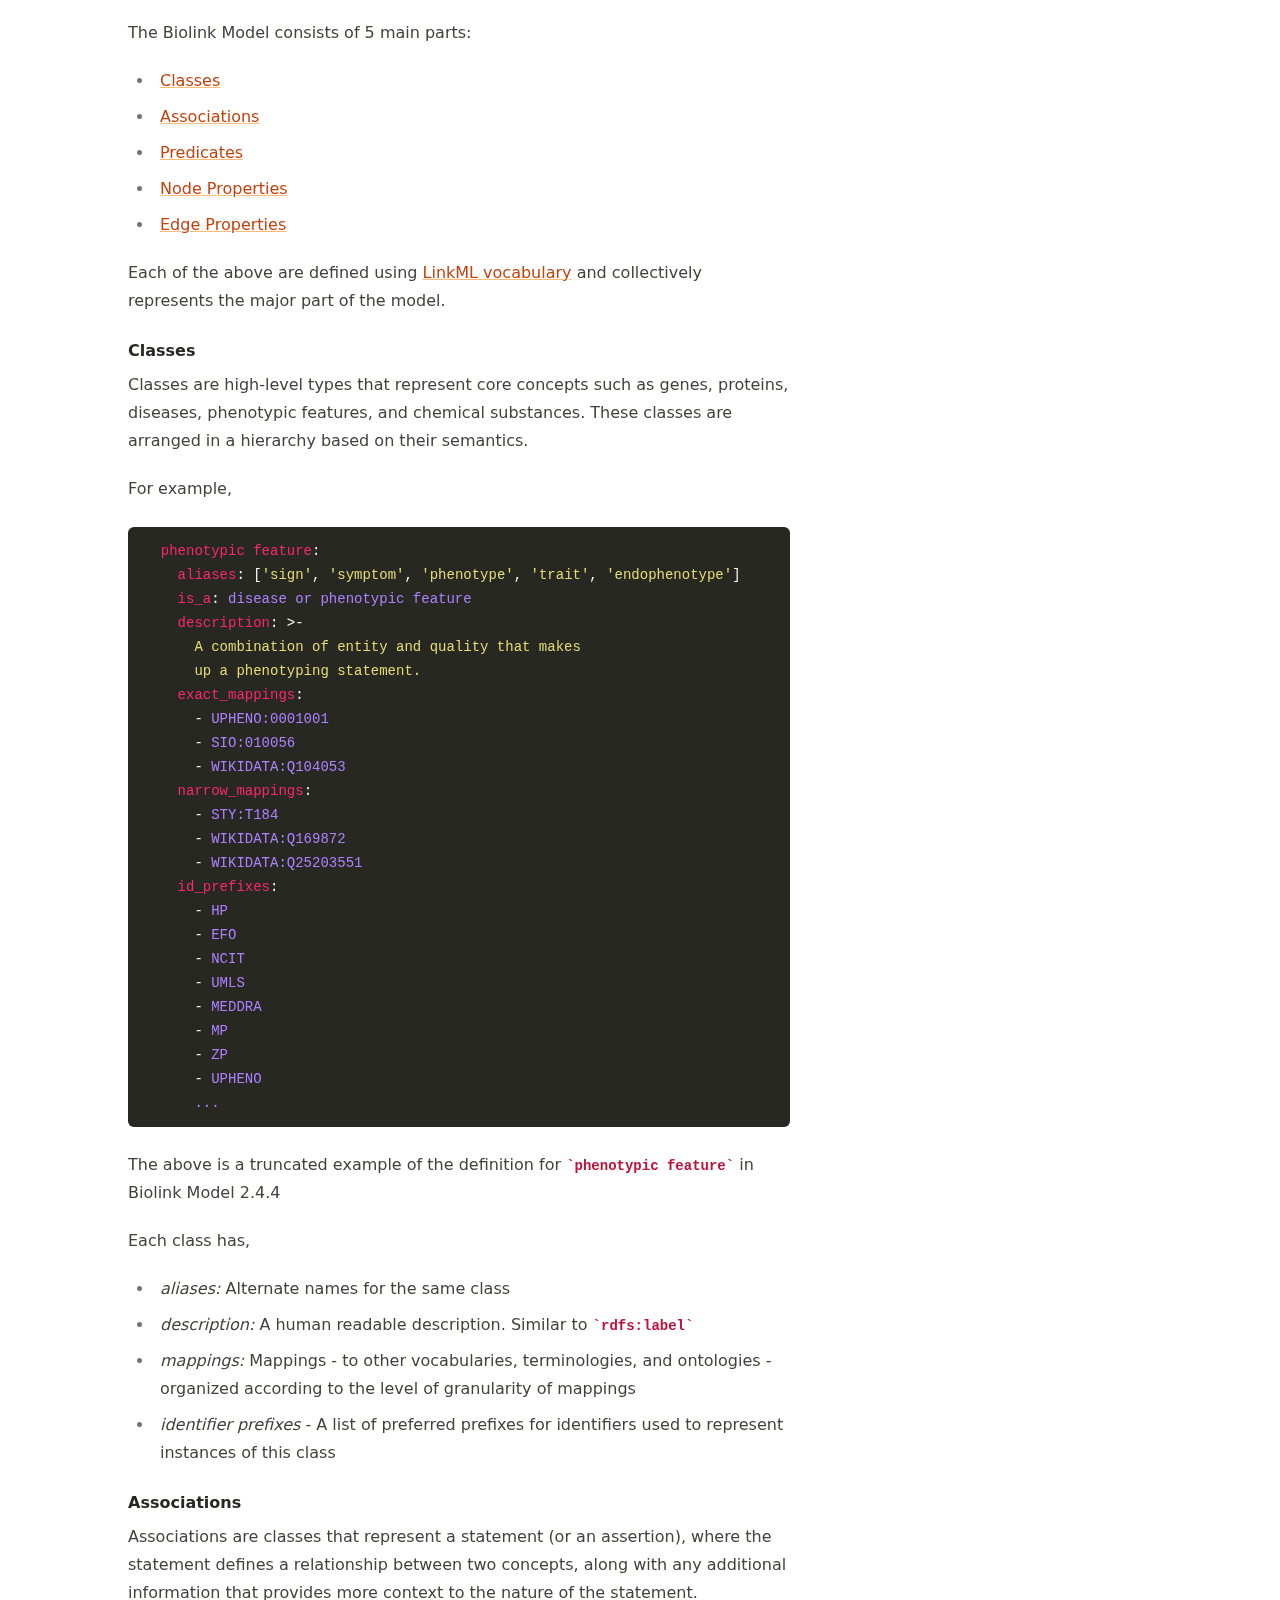
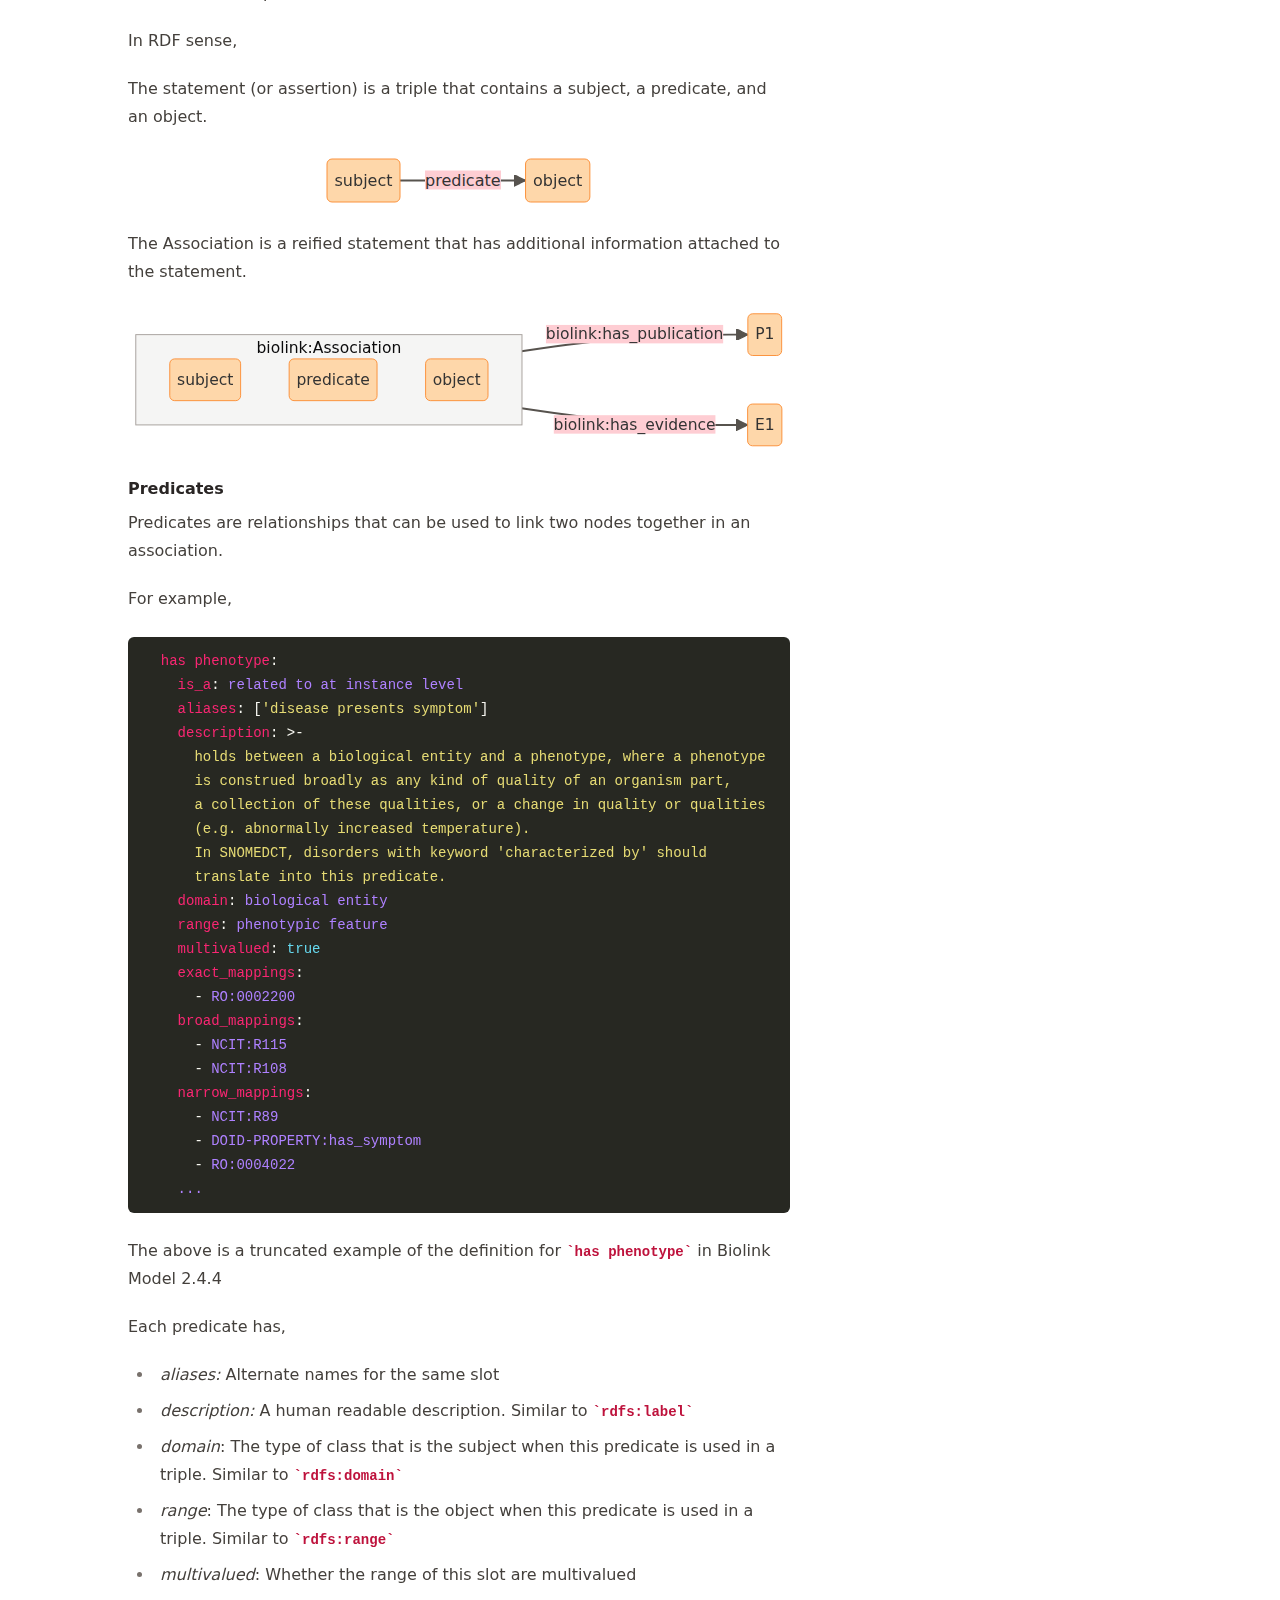
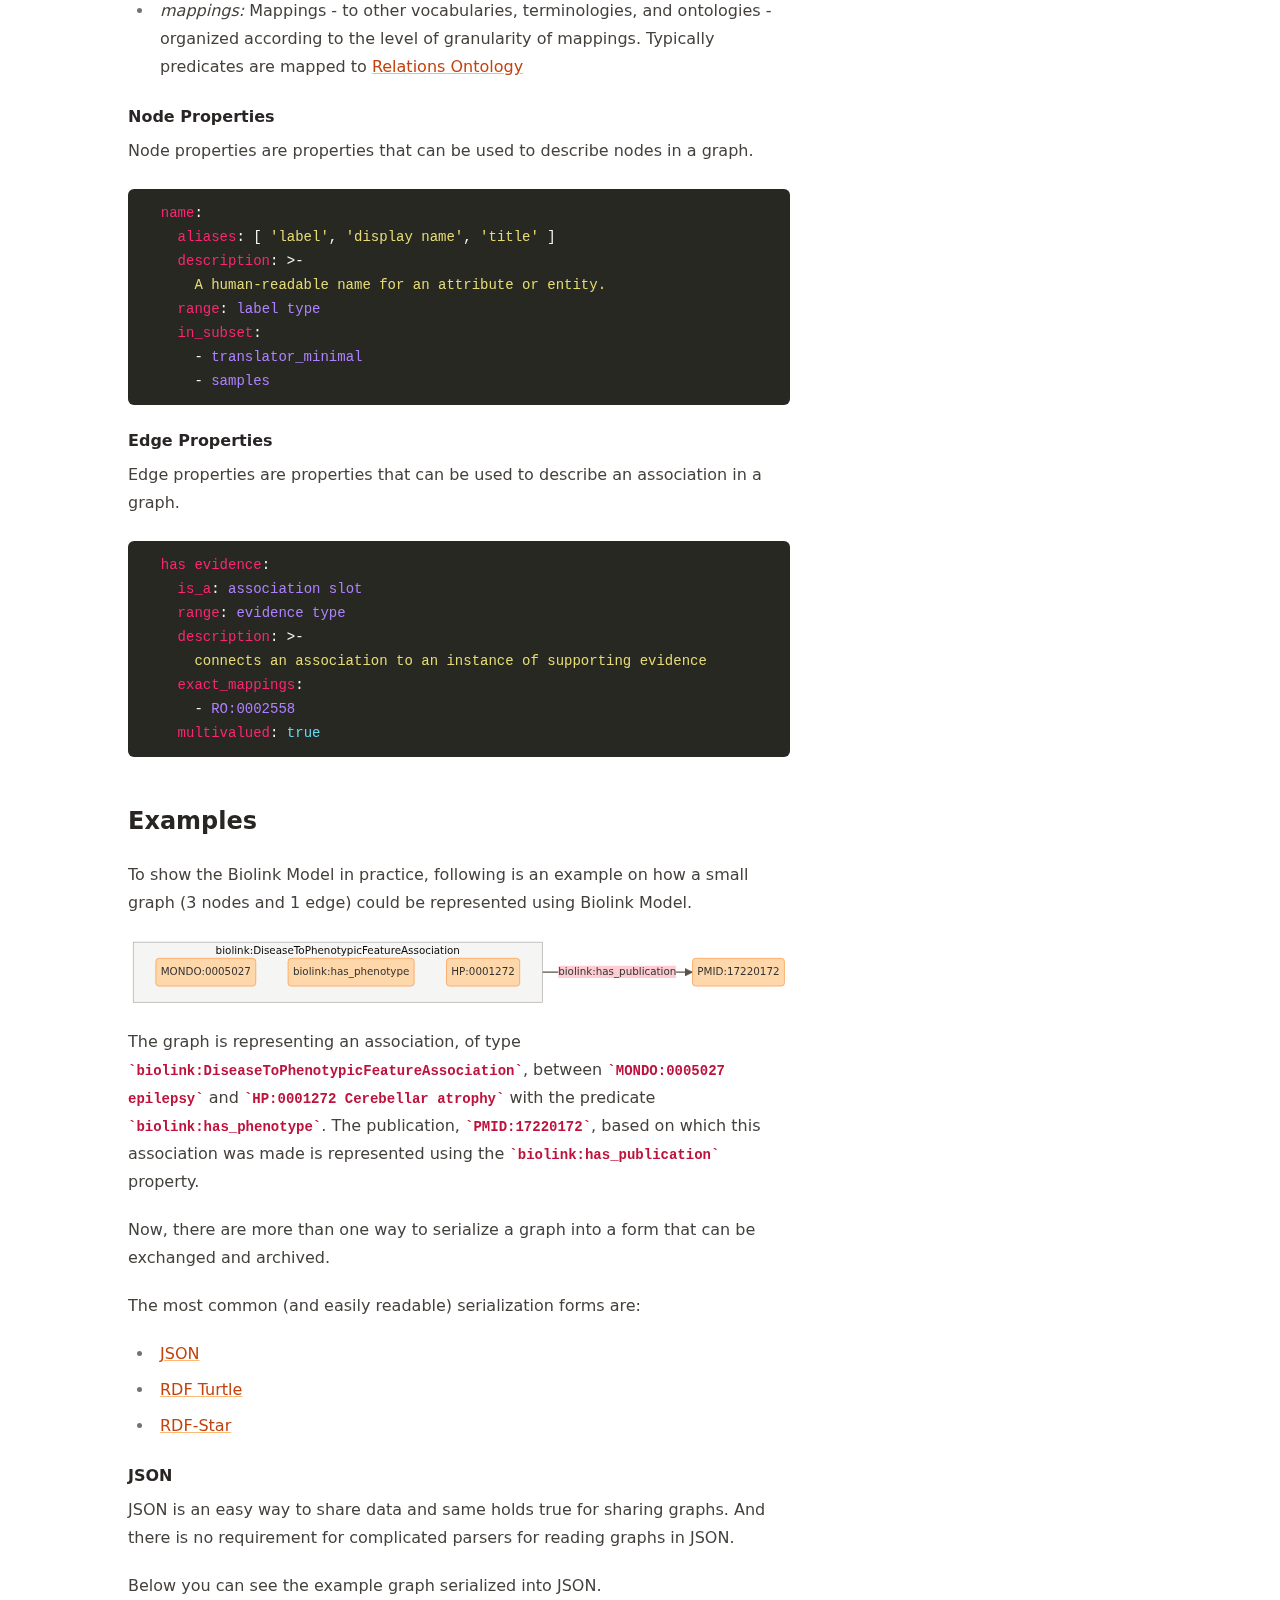
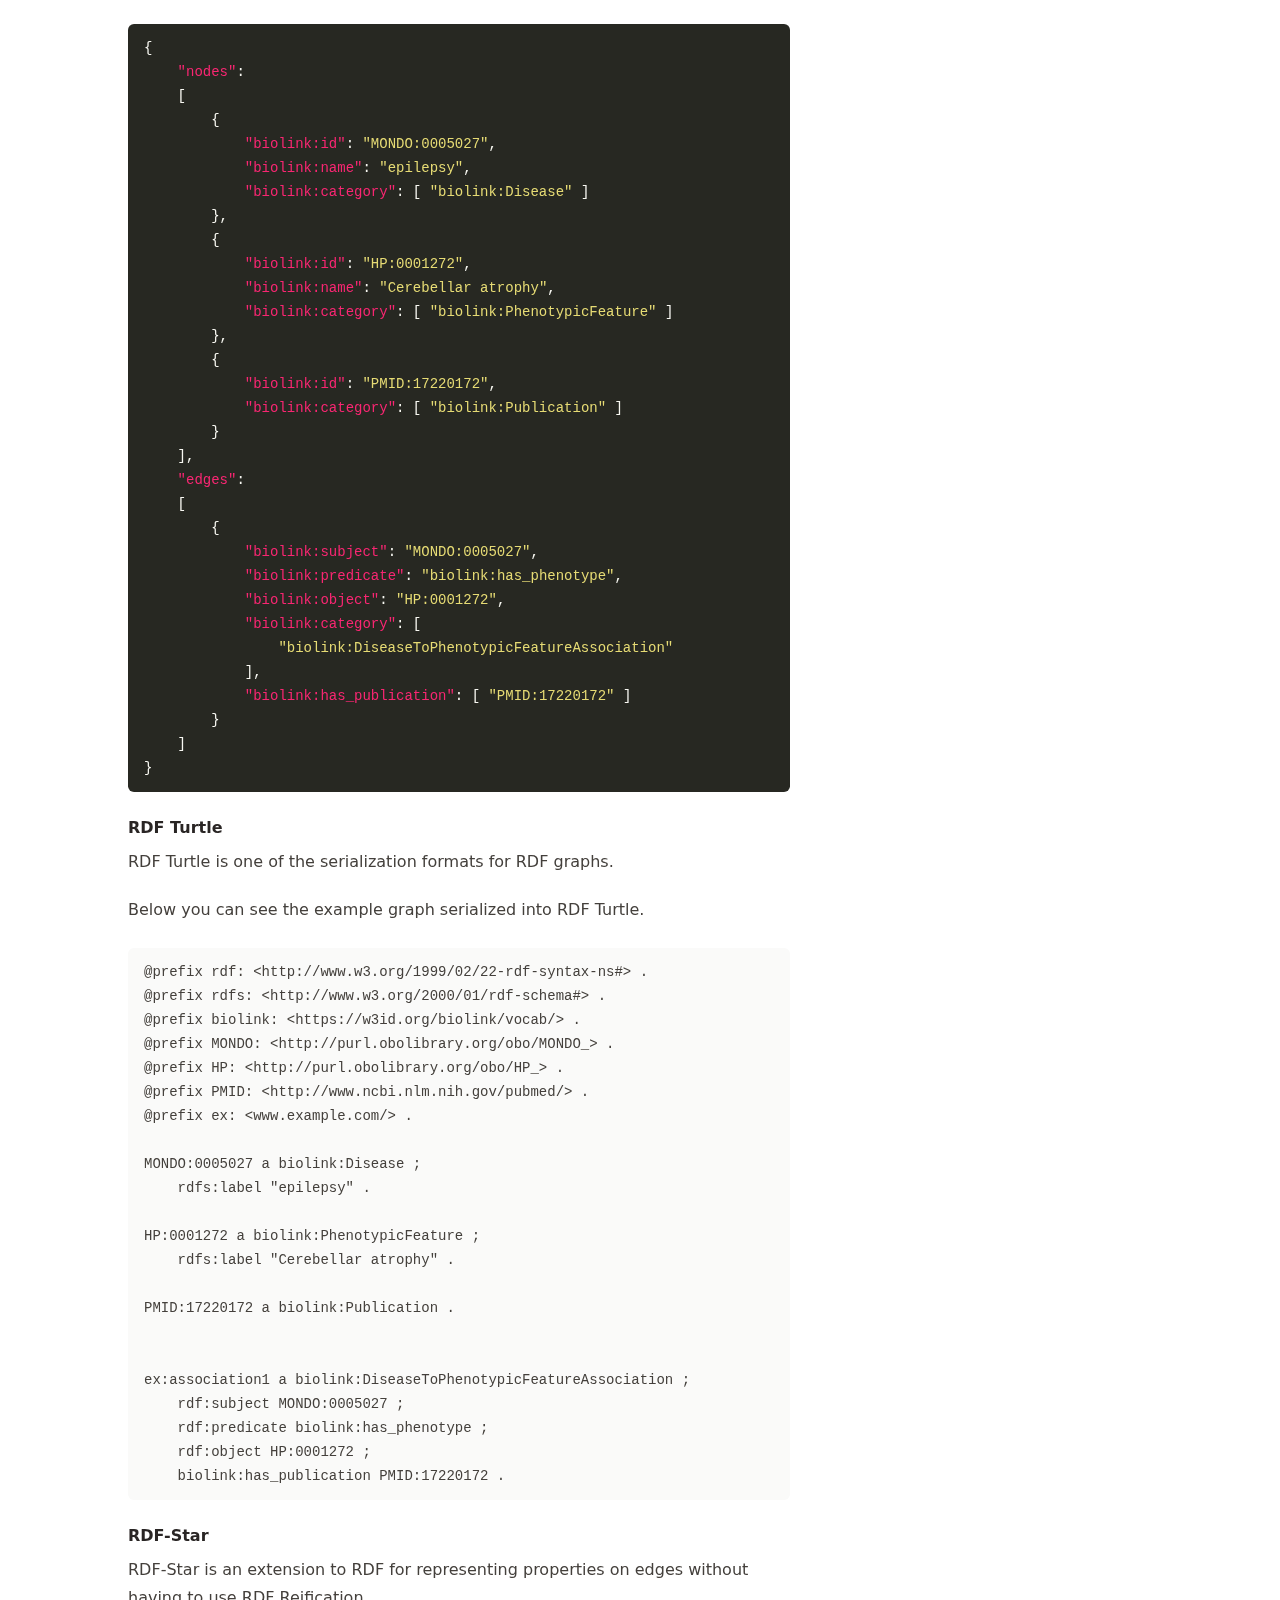
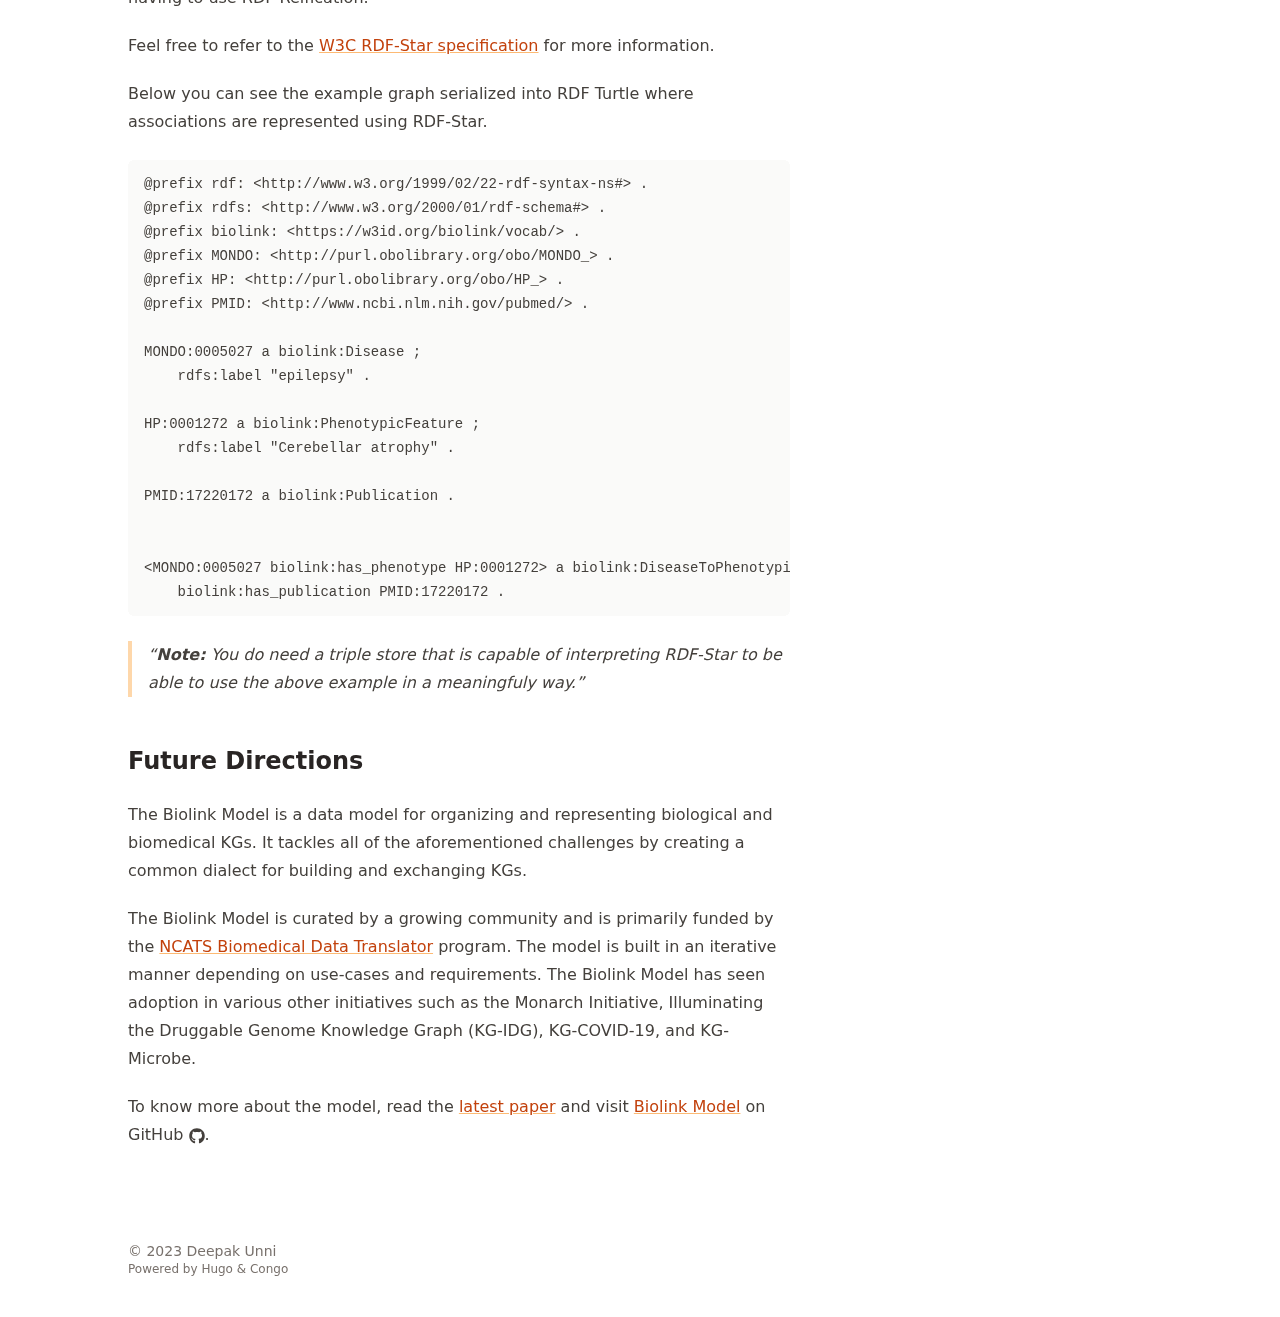
<file: posts/biolink-model/index.html>
<!doctype html><html lang=en dir=ltr class=scroll-smooth data-default-appearance=light data-auto-appearance=true><head><meta charset=utf-8><meta http-equiv=content-language content="en"><meta name=viewport content="width=device-width,initial-scale=1"><meta name=theme-color content="rgb(255,255,255)"><meta http-equiv=x-ua-compatible content="ie=edge"><title>Biolink Model &#183; DU3</title><meta name=title content="Biolink Model &#183; DU3"><meta name=description content="A high level data model for organizing biological and biomedical knowledge"><link rel=canonical href=https://deepakunni3.github.io/posts/biolink-model/><link type=text/css rel=stylesheet href=/css/main.bundle.min.a7a271c076257286d30e17baa11cc09f9d9171e55a74721da847a09178fb0f05.css integrity="sha256-p6JxwHYlcobTDhe6oRzAn52RceVadHIdqEegkXj7DwU="><script type=text/javascript src=/js/appearance.min.022d0ebc3b46a335eb1c7ef79b7f2de143d7cd5156d433638592ef1ce5f8554e.js integrity="sha256-Ai0OvDtGozXrHH73m38t4UPXzVFW1DNjhZLvHOX4VU4="></script>
<script defer type=text/javascript id=script-bundle src=/js/main.bundle.min.75206d23ef83f4908b2bdd2317bf6ddff399e9173a16fff5451c40b8e857cfa8.js integrity="sha256-dSBtI++D9JCLK90jF79t3/OZ6Rc6Fv/1RRxAuOhXz6g=" data-copy=Copy data-copied=Copied></script>
<link rel=apple-touch-icon sizes=180x180 href=/apple-touch-icon.png><link rel=icon type=image/png sizes=32x32 href=/favicon-32x32.png><link rel=icon type=image/png sizes=16x16 href=/favicon-16x16.png><link rel=manifest href=/site.webmanifest><meta property="og:title" content="Biolink Model"><meta property="og:description" content="A high level data model for organizing biological and biomedical knowledge"><meta property="og:type" content="article"><meta property="og:url" content="https://deepakunni3.github.io/posts/biolink-model/"><meta property="article:section" content="posts"><meta property="article:published_time" content="2022-07-13T00:00:00+00:00"><meta property="article:modified_time" content="2022-07-13T00:00:00+00:00"><meta name=twitter:card content="summary"><meta name=twitter:title content="Biolink Model"><meta name=twitter:description content="A high level data model for organizing biological and biomedical knowledge"><script type=application/ld+json>[{"@context":"https://schema.org","@type":"Article","articleSection":"Posts","name":"Biolink Model","headline":"Biolink Model","description":"A high level data model for organizing biological and biomedical knowledge","abstract":"A high level data model for organizing biological and biomedical knowledge.","inLanguage":"en","url":"https:\/\/deepakunni3.github.io\/posts\/biolink-model\/","author":{"@type":"Person","name":"Deepak Unni"},"copyrightYear":"2022","dateCreated":"2022-07-13T00:00:00\u002b00:00","datePublished":"2022-07-13T00:00:00\u002b00:00","dateModified":"2022-07-13T00:00:00\u002b00:00","keywords":["data modeling"],"mainEntityOfPage":"true","wordCount":"2024"}]</script><meta name=author content="Deepak Unni"><link href=https://deepakunni3.github.io rel=me><link href=https://github.com/deepakunni3 rel=me><link href=https://instagram.com/deepak.unni3 rel=me><link href=https://linkedin.com/in/deepakunni3 rel=me><link href=https://orcid.org/0000-0002-3583-7340 rel=me><link href=https://twitter.com/deepakunni3 rel=me><script defer type=text/javascript src=/js/mermaid.bundle.6e3d9b57850f615a7173d2aa5ad8cc1a15587529ecf5d92dabc7dd21c4cdead030cbe978219c4af0f56606b2e31ef3bfb577bea13dd7a6e505bc8e32d1556afc.js integrity="sha512-bj2bV4UPYVpxc9KqWtjMGhVYdSns9dktq8fdIcTN6tAwy+l4IZxK8PVmBrLjHvO/tXe+oT3XpuUFvI4y0VVq/A=="></script></head><body class="flex flex-col h-screen px-6 m-auto text-lg leading-7 max-w-7xl bg-neutral text-neutral-900 dark:bg-neutral-800 dark:text-neutral sm:px-14 md:px-24 lg:px-32"><div id=the-top class="absolute flex self-center"><a class="px-3 py-1 text-sm -translate-y-8 rounded-b-lg bg-primary-200 focus:translate-y-0 dark:bg-neutral-600" href=#main-content><span class="font-bold pe-2 text-primary-600 dark:text-primary-400">&darr;</span>Skip to main content</a></div><header class="py-6 font-semibold text-neutral-900 dark:text-neutral print:hidden sm:py-10"><nav class="flex items-start justify-between sm:items-center"><div class="flex flex-row items-center"><a class="decoration-primary-500 hover:underline hover:decoration-2 hover:underline-offset-2" rel=me href=/>DU3</a></div><ul class="flex list-none flex-col ltr:text-right rtl:text-left sm:flex-row"><li class="group mb-1 sm:mb-0 sm:me-7 sm:last:me-0.5"><a href=/posts/ title=Posts><span class="decoration-primary-500 group-hover:underline group-hover:decoration-2 group-hover:underline-offset-2">Blog</span></a></li><li class="group mb-1 sm:mb-0 sm:me-7 sm:last:me-0"><button id=search-button-m0 title="Search (/)">
<span class="group-dark:hover:text-primary-400 transition-colors group-hover:text-primary-600"><span class="relative inline-block align-text-bottom px-1 icon"><svg aria-hidden="true" focusable="false" data-prefix="fas" data-icon="search" class="svg-inline--fa fa-search fa-w-16" role="img" xmlns="http://www.w3.org/2000/svg" viewBox="0 0 512 512"><path fill="currentcolor" d="M505 442.7 405.3 343c-4.5-4.5-10.6-7-17-7H372c27.6-35.3 44-79.7 44-128C416 93.1 322.9.0 208 0S0 93.1.0 208s93.1 208 208 208c48.3.0 92.7-16.4 128-44v16.3c0 6.4 2.5 12.5 7 17l99.7 99.7c9.4 9.4 24.6 9.4 33.9.0l28.3-28.3c9.4-9.4 9.4-24.6.1-34zM208 336c-70.7.0-128-57.2-128-128 0-70.7 57.2-128 128-128 70.7.0 128 57.2 128 128 0 70.7-57.2 128-128 128z"/></svg></span></span></button></li></ul></nav></header><div class="relative flex flex-col grow"><main id=main-content class=grow><article><header class=max-w-prose><ol class="text-sm text-neutral-500 dark:text-neutral-400 print:hidden"><li class="inline hidden"><a class="hover:underline decoration-neutral-300 dark:underline-neutral-600" href=/>Homepage</a><span class="px-1 text-primary-500">/</span></li><li class=inline><a class="hover:underline decoration-neutral-300 dark:underline-neutral-600" href=/posts/>Posts</a><span class="px-1 text-primary-500">/</span></li><li class="inline hidden"><a class="hover:underline decoration-neutral-300 dark:underline-neutral-600" href=/posts/biolink-model/>Biolink Model</a><span class="px-1 text-primary-500">/</span></li></ol><h1 class="mt-0 text-4xl font-extrabold text-neutral-900 dark:text-neutral">Biolink Model</h1><div class="mt-8 mb-12 text-base text-neutral-500 dark:text-neutral-400 print:hidden"><div class="flex flex-row flex-wrap items-center"><time datetime="2022-07-13 00:00:00 +0000 UTC">13 July 2022</time><span class="px-2 text-primary-500">&#183;</span><span title="Reading time">10 mins</span></div><div class="my-1 text-xs leading-relaxed text-neutral-500 dark:text-neutral-400"><a href=/tags/data-modeling/ class="rounded-md border border-neutral-200 px-1 py-[1px] hover:border-primary-300 hover:text-primary-700 dark:border-neutral-600 dark:hover:border-primary-600 dark:hover:text-primary-400">data modeling</a></div></div></header><section class="flex flex-col max-w-full mt-0 prose dark:prose-invert lg:flex-row"><div class="order-first px-0 lg:order-last lg:max-w-xs lg:ps-8"><div class="toc pe-5 print:hidden lg:sticky lg:top-10"><details open class="-ms-5 mt-0 overflow-hidden rounded-lg ps-5"><summary class="-ms-5 block cursor-pointer bg-neutral-100 py-1 ps-5 text-lg font-semibold text-neutral-800 dark:bg-neutral-700 dark:text-neutral-100 lg:hidden">Table of Contents</summary><div class="-ms-5 border-s border-dotted border-neutral-300 py-2 ps-5 dark:border-neutral-600"><nav id=TableOfContents><ul><li><a href=#knowledge-graphs>Knowledge Graphs</a></li><li><a href=#challenges-with-kgs>Challenges with KGs</a></li><li><a href=#biolink-model>Biolink Model</a><ul><li></li></ul></li><li><a href=#examples>Examples</a><ul><li></li></ul></li><li><a href=#future-directions>Future Directions</a></li></ul></nav></div></details></div></div><div class="min-w-0 min-h-0 max-w-prose grow"><p>In this blog post, I&rsquo;ll talk about Knowledge Graphs (KGs), some of the challenges while working with KGs (especially biological or biomedical KGs), and then introduce Biolink Model as a way of tackling the challenges described. Towards the end, I&rsquo;ll also provide a few examples on how to use the Biolink Model to structure knowledge in the biological and biomedical domain.</p><h2 id=knowledge-graphs class="relative group">Knowledge Graphs <span class="absolute top-0 w-6 transition-opacity opacity-0 -start-6 not-prose group-hover:opacity-100"><a class="group-hover:text-primary-300 dark:group-hover:text-neutral-700" style=text-decoration-line:none!important href=#knowledge-graphs aria-label=Anchor>#</a></span></h2><p>There are a handful of definitions for KGs but the one that I have found to be the most succinct is:</p><p>A Knowledge Graph is a graph that represents knowledge where entities are represented as nodes and relationship between these entities are represented as edges. This graph may conform to a graph-based data model which maybe either a property graph or a directed edge-labelled graph.</p><p>There are several KGs out there in different domains, ranging from commerical to research KGs. More recently, there has been a proliferation of KGs that are significance to the biological, biomedical, and clinical domains. With this proliferation there is a rising complexity of how these graphs are represented, the technologies used, the modeling decisions made, and the usability of graphs outside the context for which they were originally intended for.</p><h2 id=challenges-with-kgs class="relative group">Challenges with KGs <span class="absolute top-0 w-6 transition-opacity opacity-0 -start-6 not-prose group-hover:opacity-100"><a class="group-hover:text-primary-300 dark:group-hover:text-neutral-700" style=text-decoration-line:none!important href=#challenges-with-kgs aria-label=Anchor>#</a></span></h2><p>KGs built by different research groups, projects, and initiatives are largely incompatible due to lack of unifying standards for knowledge representation. While there are several vocabularies, data models, and ontologies for representing nodes and edges in a graph, there is a lack of a briding data model that unifies related concepts across vocabularies, terminologies, and ontologies.</p><p>Some of the mostly common encountered challenges are described below:</p><p><strong>Graph Formalism:</strong> The graph formalism used for representing nodes and edges differ between KGs. For example, one KG might use a property graph model where information like provenance, evidence, and any additional metadata are attached directly to the edges. While another KG might adopt the RDF formalism, which typically doesn&rsquo;t allow for edge properties. There are ways around that where one can use <a href=https://www.w3.org/wiki/RdfReification target=_blank rel="noreferrer noopener">RDF Reification</a> or <a href=https://w3c.github.io/rdf-star/cg-spec/editors_draft.html target=_blank rel="noreferrer noopener">RDF-Star</a>. But all of this means that the representation is still KG specific and not entirely clear to an external user/collaborator/data engineer.</p><p><strong>Vocabulary:</strong> The vocabulary used to type nodes and edges differ between KGs. These differences can be either syntactic or semantic.</p><ul><li><strong>Syntactic:</strong> The same concept being represented in a lexically different manner. For example, ‘Gene’ vs ‘gene’.</li><li><strong>Semantic:</strong> The same concept represented at different levels of granularity. For example, ‘Gene’ vs ‘genomic feature’, where both are correct but the former represents a more specific semantic type.</li></ul><p><strong>Schema</strong>: A schema, or lack thereof, can often lead to difficulties when working with multiple heterogeneous KGs. Some KGs, especially property graphs, do not have a schema. And if they do, these may or may not be machine readable which makes it difficult to understand ahead of time what the structure of a KG would be and the vocabulary used. There is also a lack of agreement on what the schema would look like. For example, is the schema represented as an ontology OWL, SQL schema, JSON Schema, or in some proprietary form.</p><p><strong>Identifiers</strong>: KGs typically ingest data from several sources. One KG might ingest a source in a particular way while another KG might use a slightly different (but incompatible) approach. An example of such variation is in the choice of identifiers used to represent nodes. For example, let&rsquo;s take the example of nodes that represent genes. Certain KGs may use identifiers from <code>NCBIGene</code> namespace to refer to a gene while another might use <code>HGNC</code>, and yet another KG might use a mix of the two.</p><p><strong>Modeling</strong>: KGs are graph representations of data from various sources and enriched with semantics. In many cases data from these sources are not essentially in a graph form. Thus, there is a need for a data ETL (Extract-Transform-Load) pipeline that would transform the data sources and map the knowledge onto an implicit graph model. Different groups may have different approaches on how to interpret and transform these sources.</p><p>All of these challenges makes it difficult to reuse KGs outside the context for which they were originally designed for and thus getting in the way of interoperability and reusability.</p><p>There is a need for a common data model that is flexible, covers a wide range of domains, and acts as a bridge between various vocabularies, terminologies and ontologies.</p><h2 id=biolink-model class="relative group">Biolink Model <span class="absolute top-0 w-6 transition-opacity opacity-0 -start-6 not-prose group-hover:opacity-100"><a class="group-hover:text-primary-300 dark:group-hover:text-neutral-700" style=text-decoration-line:none!important href=#biolink-model aria-label=Anchor>#</a></span></h2><p>The Biolink Model is a high-level data model of biological entities and the associations between these entities. Biolink Model provides a common dialect for representing knowledge when building biological and biomedical KGs. The model was designed as a way of standardizing types and relational structures in KGs while being agnostic to the graph formalism used for knowledge representation. The model is built using <a href=https://linkml.io/ target=_blank rel="noreferrer noopener">LinkML</a>, a linked-data modeling framework, and exists as a YAML. This YAML, the source of truth for the model, is then used to generate various technology-specific artifacts like JSONSchema, Python dataclasses, Java classes, RDF, OWL, and RDF Shapes. This diversity in artifacts allow for Biolink Model to be used in various downstream technology stacks, depending on the intended application.</p><div class=mermaid align=center>graph TD;
linkml:Definition-->linkml:ClassDefinition;
linkml:Definition-->linkml:SlotDefinition;
linkml:ClassDefinition-->biolink:Entity;
biolink:Entity-->biolink:NamedThing;
biolink:Entity-->biolink:Association;
linkml:SlotDefinition-->biolink:node_property;
linkml:SlotDefinition-->biolink:association_slot;
linkml:SlotDefinition-->biolink:related_to;
click linkml:Definition "https://w3id.org/linkml/Definition" _blank
click linkml:ClassDefinition "https://w3id.org/linkml/ClassDefinition" _blank
click linkml:SlotDefinition "https://w3id.org/linkml/SlotDefinition" _blank
click biolink:Entity "https://w3id.org/biolink/vocab/Entity" _blank
click biolink:NamedThing "https://w3id.org/biolink/vocab/NamedThing" _blank
click biolink:Association "https://w3id.org/biolink/vocab/Association" _blank
click biolink:node_property "https://w3id.org/biolink/vocab/node_property" _blank
click biolink:association_slot "https://w3id.org/biolink/vocab/association_slot" _blank
click biolink:related_to "https://w3id.org/biolink/vocab/related_to" _blank
classDef textBox font-size: 90%
class linkml:Definition,linkml:ClassDefinition,linkml:SlotDefinition textBox
class biolink:Entity,biolink:NamedThing,biolink:Association textBox
class biolink:node_property,biolink:association_slot,biolink:related_to textBox
classDef linkmlBox fill: white
class linkml:Definition,linkml:ClassDefinition,linkml:SlotDefinition linkmlBox</div><p>The Biolink Model consists of 5 main parts:</p><ul><li><a href=#classes>Classes</a></li><li><a href=#associations>Associations</a></li><li><a href=#predicates>Predicates</a></li><li><a href=#node-properties>Node Properties</a></li><li><a href=#edge-properties>Edge Properties</a></li></ul><p>Each of the above are defined using <a href=https://linkml.io/linkml-model/docs/ target=_blank rel="noreferrer noopener">LinkML vocabulary</a> and collectively represents the major part of the model.</p><h4 id=classes class="relative group">Classes <span class="absolute top-0 w-6 transition-opacity opacity-0 -start-6 not-prose group-hover:opacity-100"><a class="group-hover:text-primary-300 dark:group-hover:text-neutral-700" style=text-decoration-line:none!important href=#classes aria-label=Anchor>#</a></span></h4><p>Classes are high-level types that represent core concepts such as genes, proteins, diseases, phenotypic features, and chemical substances. These classes are arranged in a hierarchy based on their semantics.</p><p>For example,</p><div class=highlight><pre tabindex=0 style=color:#f8f8f2;background-color:#272822;-moz-tab-size:4;-o-tab-size:4;tab-size:4><code class=language-yaml data-lang=yaml><span style=display:flex><span>  <span style=color:#f92672>phenotypic feature</span>:
</span></span><span style=display:flex><span>    <span style=color:#f92672>aliases</span>: [<span style=color:#e6db74>&#39;sign&#39;</span>, <span style=color:#e6db74>&#39;symptom&#39;</span>, <span style=color:#e6db74>&#39;phenotype&#39;</span>, <span style=color:#e6db74>&#39;trait&#39;</span>, <span style=color:#e6db74>&#39;endophenotype&#39;</span>]
</span></span><span style=display:flex><span>    <span style=color:#f92672>is_a</span>: <span style=color:#ae81ff>disease or phenotypic feature</span>
</span></span><span style=display:flex><span>    <span style=color:#f92672>description</span>: &gt;-<span style=color:#e6db74>
</span></span></span><span style=display:flex><span><span style=color:#e6db74>      A combination of entity and quality that makes 
</span></span></span><span style=display:flex><span><span style=color:#e6db74>      up a phenotyping statement.</span>      
</span></span><span style=display:flex><span>    <span style=color:#f92672>exact_mappings</span>:
</span></span><span style=display:flex><span>      - <span style=color:#ae81ff>UPHENO:0001001</span>
</span></span><span style=display:flex><span>      - <span style=color:#ae81ff>SIO:010056</span>
</span></span><span style=display:flex><span>      - <span style=color:#ae81ff>WIKIDATA:Q104053</span>
</span></span><span style=display:flex><span>    <span style=color:#f92672>narrow_mappings</span>:
</span></span><span style=display:flex><span>      - <span style=color:#ae81ff>STY:T184</span>
</span></span><span style=display:flex><span>      - <span style=color:#ae81ff>WIKIDATA:Q169872</span>
</span></span><span style=display:flex><span>      - <span style=color:#ae81ff>WIKIDATA:Q25203551</span>
</span></span><span style=display:flex><span>    <span style=color:#f92672>id_prefixes</span>:
</span></span><span style=display:flex><span>      - <span style=color:#ae81ff>HP</span>
</span></span><span style=display:flex><span>      - <span style=color:#ae81ff>EFO</span>
</span></span><span style=display:flex><span>      - <span style=color:#ae81ff>NCIT</span>
</span></span><span style=display:flex><span>      - <span style=color:#ae81ff>UMLS</span>
</span></span><span style=display:flex><span>      - <span style=color:#ae81ff>MEDDRA</span>
</span></span><span style=display:flex><span>      - <span style=color:#ae81ff>MP</span>
</span></span><span style=display:flex><span>      - <span style=color:#ae81ff>ZP</span>
</span></span><span style=display:flex><span>      - <span style=color:#ae81ff>UPHENO</span>
</span></span><span style=display:flex><span>      <span style=color:#ae81ff>...</span>
</span></span></code></pre></div><p>The above is a truncated example of the definition for <code>phenotypic feature</code> in Biolink Model 2.4.4</p><p>Each class has,</p><ul><li><em>aliases:</em> Alternate names for the same class</li><li><em>description:</em> A human readable description. Similar to <code>rdfs:label</code></li><li><em>mappings:</em> Mappings - to other vocabularies, terminologies, and ontologies - organized according to the level of granularity of mappings</li><li><em>identifier prefixes</em> - A list of preferred prefixes for identifiers used to represent instances of this class</li></ul><h4 id=associations class="relative group">Associations <span class="absolute top-0 w-6 transition-opacity opacity-0 -start-6 not-prose group-hover:opacity-100"><a class="group-hover:text-primary-300 dark:group-hover:text-neutral-700" style=text-decoration-line:none!important href=#associations aria-label=Anchor>#</a></span></h4><p>Associations are classes that represent a statement (or an assertion), where the statement defines a relationship between two concepts, along with any additional information that provides more context to the nature of the statement.</p><p>In RDF sense,</p><p>The statement (or assertion) is a triple that contains a subject, a predicate, and an object.</p><div class=mermaid align=center>graph LR
A(subject) -->|predicate| B(object)</div><p>The Association is a reified statement that has additional information attached to the statement.</p><div class=mermaid align=center>flowchart LR
subgraph biolink:Association
S(subject)
P(predicate)
O(object)
end;
biolink:Association-->|biolink:has_publication| P1(P1)
biolink:Association-->|biolink:has_evidence| E1(E1)</div><h4 id=predicates class="relative group">Predicates <span class="absolute top-0 w-6 transition-opacity opacity-0 -start-6 not-prose group-hover:opacity-100"><a class="group-hover:text-primary-300 dark:group-hover:text-neutral-700" style=text-decoration-line:none!important href=#predicates aria-label=Anchor>#</a></span></h4><p>Predicates are relationships that can be used to link two nodes together in an association.</p><p>For example,</p><div class=highlight><pre tabindex=0 style=color:#f8f8f2;background-color:#272822;-moz-tab-size:4;-o-tab-size:4;tab-size:4><code class=language-yaml data-lang=yaml><span style=display:flex><span>  <span style=color:#f92672>has phenotype</span>:
</span></span><span style=display:flex><span>    <span style=color:#f92672>is_a</span>: <span style=color:#ae81ff>related to at instance level</span>
</span></span><span style=display:flex><span>    <span style=color:#f92672>aliases</span>: [<span style=color:#e6db74>&#39;disease presents symptom&#39;</span>]
</span></span><span style=display:flex><span>    <span style=color:#f92672>description</span>: &gt;-<span style=color:#e6db74>
</span></span></span><span style=display:flex><span><span style=color:#e6db74>      holds between a biological entity and a phenotype, where a phenotype
</span></span></span><span style=display:flex><span><span style=color:#e6db74>      is construed broadly as any kind of quality of an organism part,
</span></span></span><span style=display:flex><span><span style=color:#e6db74>      a collection of these qualities, or a change in quality or qualities
</span></span></span><span style=display:flex><span><span style=color:#e6db74>      (e.g. abnormally increased temperature). 
</span></span></span><span style=display:flex><span><span style=color:#e6db74>      In SNOMEDCT, disorders with keyword &#39;characterized by&#39; should
</span></span></span><span style=display:flex><span><span style=color:#e6db74>      translate into this predicate.</span>      
</span></span><span style=display:flex><span>    <span style=color:#f92672>domain</span>: <span style=color:#ae81ff>biological entity</span>
</span></span><span style=display:flex><span>    <span style=color:#f92672>range</span>: <span style=color:#ae81ff>phenotypic feature</span>
</span></span><span style=display:flex><span>    <span style=color:#f92672>multivalued</span>: <span style=color:#66d9ef>true</span>
</span></span><span style=display:flex><span>    <span style=color:#f92672>exact_mappings</span>:
</span></span><span style=display:flex><span>      - <span style=color:#ae81ff>RO:0002200</span>
</span></span><span style=display:flex><span>    <span style=color:#f92672>broad_mappings</span>:
</span></span><span style=display:flex><span>      - <span style=color:#ae81ff>NCIT:R115</span>
</span></span><span style=display:flex><span>      - <span style=color:#ae81ff>NCIT:R108</span>
</span></span><span style=display:flex><span>    <span style=color:#f92672>narrow_mappings</span>:
</span></span><span style=display:flex><span>      - <span style=color:#ae81ff>NCIT:R89</span>
</span></span><span style=display:flex><span>      - <span style=color:#ae81ff>DOID-PROPERTY:has_symptom</span>
</span></span><span style=display:flex><span>      - <span style=color:#ae81ff>RO:0004022</span>
</span></span><span style=display:flex><span>    <span style=color:#ae81ff>...</span>
</span></span></code></pre></div><p>The above is a truncated example of the definition for <code>has phenotype</code> in Biolink Model 2.4.4</p><p>Each predicate has,</p><ul><li><em>aliases:</em> Alternate names for the same slot</li><li><em>description:</em> A human readable description. Similar to <code>rdfs:label</code></li><li><em>domain</em>: The type of class that is the subject when this predicate is used in a triple. Similar to <code>rdfs:domain</code></li><li><em>range</em>: The type of class that is the object when this predicate is used in a triple. Similar to <code>rdfs:range</code></li><li><em>multivalued</em>: Whether the range of this slot are multivalued</li><li><em>mappings:</em> Mappings - to other vocabularies, terminologies, and ontologies - organized according to the level of granularity of mappings. Typically predicates are mapped to <a href=https://obofoundry.org/ontology/ro.html target=_blank rel="noreferrer noopener">Relations Ontology</a></li></ul><h4 id=node-properties class="relative group">Node Properties <span class="absolute top-0 w-6 transition-opacity opacity-0 -start-6 not-prose group-hover:opacity-100"><a class="group-hover:text-primary-300 dark:group-hover:text-neutral-700" style=text-decoration-line:none!important href=#node-properties aria-label=Anchor>#</a></span></h4><p>Node properties are properties that can be used to describe nodes in a graph.</p><div class=highlight><pre tabindex=0 style=color:#f8f8f2;background-color:#272822;-moz-tab-size:4;-o-tab-size:4;tab-size:4><code class=language-yaml data-lang=yaml><span style=display:flex><span>  <span style=color:#f92672>name</span>:
</span></span><span style=display:flex><span>    <span style=color:#f92672>aliases</span>: [ <span style=color:#e6db74>&#39;label&#39;</span>, <span style=color:#e6db74>&#39;display name&#39;</span>, <span style=color:#e6db74>&#39;title&#39;</span> ]
</span></span><span style=display:flex><span>    <span style=color:#f92672>description</span>: &gt;-<span style=color:#e6db74>
</span></span></span><span style=display:flex><span><span style=color:#e6db74>      A human-readable name for an attribute or entity.</span>      
</span></span><span style=display:flex><span>    <span style=color:#f92672>range</span>: <span style=color:#ae81ff>label type</span>
</span></span><span style=display:flex><span>    <span style=color:#f92672>in_subset</span>:
</span></span><span style=display:flex><span>      - <span style=color:#ae81ff>translator_minimal</span>
</span></span><span style=display:flex><span>      - <span style=color:#ae81ff>samples</span>
</span></span></code></pre></div><h4 id=edge-properties class="relative group">Edge Properties <span class="absolute top-0 w-6 transition-opacity opacity-0 -start-6 not-prose group-hover:opacity-100"><a class="group-hover:text-primary-300 dark:group-hover:text-neutral-700" style=text-decoration-line:none!important href=#edge-properties aria-label=Anchor>#</a></span></h4><p>Edge properties are properties that can be used to describe an association in a graph.</p><div class=highlight><pre tabindex=0 style=color:#f8f8f2;background-color:#272822;-moz-tab-size:4;-o-tab-size:4;tab-size:4><code class=language-yaml data-lang=yaml><span style=display:flex><span>  <span style=color:#f92672>has evidence</span>:
</span></span><span style=display:flex><span>    <span style=color:#f92672>is_a</span>: <span style=color:#ae81ff>association slot</span>
</span></span><span style=display:flex><span>    <span style=color:#f92672>range</span>: <span style=color:#ae81ff>evidence type</span>
</span></span><span style=display:flex><span>    <span style=color:#f92672>description</span>: &gt;-<span style=color:#e6db74>
</span></span></span><span style=display:flex><span><span style=color:#e6db74>      connects an association to an instance of supporting evidence</span>      
</span></span><span style=display:flex><span>    <span style=color:#f92672>exact_mappings</span>:
</span></span><span style=display:flex><span>      - <span style=color:#ae81ff>RO:0002558</span>
</span></span><span style=display:flex><span>    <span style=color:#f92672>multivalued</span>: <span style=color:#66d9ef>true</span>
</span></span></code></pre></div><h2 id=examples class="relative group">Examples <span class="absolute top-0 w-6 transition-opacity opacity-0 -start-6 not-prose group-hover:opacity-100"><a class="group-hover:text-primary-300 dark:group-hover:text-neutral-700" style=text-decoration-line:none!important href=#examples aria-label=Anchor>#</a></span></h2><p>To show the Biolink Model in practice, following is an example on how a small graph (3 nodes and 1 edge) could be represented using Biolink Model.</p><div class=mermaid align=center>flowchart LR
subgraph biolink:DiseaseToPhenotypicFeatureAssociation
S(MONDO:0005027)
P(biolink:has_phenotype)
O(HP:0001272)
end;
biolink:DiseaseToPhenotypicFeatureAssociation-->|biolink:has_publication| P1(PMID:17220172)</div><p>The graph is representing an association, of type <code>biolink:DiseaseToPhenotypicFeatureAssociation</code>, between <code>MONDO:0005027 epilepsy</code> and <code>HP:0001272 Cerebellar atrophy</code> with the predicate <code>biolink:has_phenotype</code>. The publication, <code>PMID:17220172</code>, based on which this association was made is represented using the <code>biolink:has_publication</code> property.</p><p>Now, there are more than one way to serialize a graph into a form that can be exchanged and archived.</p><p>The most common (and easily readable) serialization forms are:</p><ul><li><a href=#json>JSON</a></li><li><a href=#rdf-turtle>RDF Turtle</a></li><li><a href=#rdf-star>RDF-Star</a></li></ul><h4 id=json class="relative group">JSON <span class="absolute top-0 w-6 transition-opacity opacity-0 -start-6 not-prose group-hover:opacity-100"><a class="group-hover:text-primary-300 dark:group-hover:text-neutral-700" style=text-decoration-line:none!important href=#json aria-label=Anchor>#</a></span></h4><p>JSON is an easy way to share data and same holds true for sharing graphs. And there is no requirement for complicated parsers for reading graphs in JSON.</p><p>Below you can see the example graph serialized into JSON.</p><div class=highlight><pre tabindex=0 style=color:#f8f8f2;background-color:#272822;-moz-tab-size:4;-o-tab-size:4;tab-size:4><code class=language-json data-lang=json><span style=display:flex><span>{
</span></span><span style=display:flex><span>    <span style=color:#f92672>&#34;nodes&#34;</span>:
</span></span><span style=display:flex><span>    [
</span></span><span style=display:flex><span>        {
</span></span><span style=display:flex><span>            <span style=color:#f92672>&#34;biolink:id&#34;</span>: <span style=color:#e6db74>&#34;MONDO:0005027&#34;</span>,
</span></span><span style=display:flex><span>            <span style=color:#f92672>&#34;biolink:name&#34;</span>: <span style=color:#e6db74>&#34;epilepsy&#34;</span>,
</span></span><span style=display:flex><span>            <span style=color:#f92672>&#34;biolink:category&#34;</span>: [ <span style=color:#e6db74>&#34;biolink:Disease&#34;</span> ]
</span></span><span style=display:flex><span>        },
</span></span><span style=display:flex><span>        {
</span></span><span style=display:flex><span>            <span style=color:#f92672>&#34;biolink:id&#34;</span>: <span style=color:#e6db74>&#34;HP:0001272&#34;</span>,
</span></span><span style=display:flex><span>            <span style=color:#f92672>&#34;biolink:name&#34;</span>: <span style=color:#e6db74>&#34;Cerebellar atrophy&#34;</span>,
</span></span><span style=display:flex><span>            <span style=color:#f92672>&#34;biolink:category&#34;</span>: [ <span style=color:#e6db74>&#34;biolink:PhenotypicFeature&#34;</span> ]
</span></span><span style=display:flex><span>        },
</span></span><span style=display:flex><span>        {
</span></span><span style=display:flex><span>            <span style=color:#f92672>&#34;biolink:id&#34;</span>: <span style=color:#e6db74>&#34;PMID:17220172&#34;</span>,
</span></span><span style=display:flex><span>            <span style=color:#f92672>&#34;biolink:category&#34;</span>: [ <span style=color:#e6db74>&#34;biolink:Publication&#34;</span> ]
</span></span><span style=display:flex><span>        }
</span></span><span style=display:flex><span>    ],
</span></span><span style=display:flex><span>    <span style=color:#f92672>&#34;edges&#34;</span>:
</span></span><span style=display:flex><span>    [
</span></span><span style=display:flex><span>        {
</span></span><span style=display:flex><span>            <span style=color:#f92672>&#34;biolink:subject&#34;</span>: <span style=color:#e6db74>&#34;MONDO:0005027&#34;</span>,
</span></span><span style=display:flex><span>            <span style=color:#f92672>&#34;biolink:predicate&#34;</span>: <span style=color:#e6db74>&#34;biolink:has_phenotype&#34;</span>,
</span></span><span style=display:flex><span>            <span style=color:#f92672>&#34;biolink:object&#34;</span>: <span style=color:#e6db74>&#34;HP:0001272&#34;</span>,
</span></span><span style=display:flex><span>            <span style=color:#f92672>&#34;biolink:category&#34;</span>: [
</span></span><span style=display:flex><span>            	<span style=color:#e6db74>&#34;biolink:DiseaseToPhenotypicFeatureAssociation&#34;</span>
</span></span><span style=display:flex><span>        	],
</span></span><span style=display:flex><span>            <span style=color:#f92672>&#34;biolink:has_publication&#34;</span>: [ <span style=color:#e6db74>&#34;PMID:17220172&#34;</span> ]
</span></span><span style=display:flex><span>        }
</span></span><span style=display:flex><span>    ]
</span></span><span style=display:flex><span>}
</span></span></code></pre></div><h4 id=rdf-turtle class="relative group">RDF Turtle <span class="absolute top-0 w-6 transition-opacity opacity-0 -start-6 not-prose group-hover:opacity-100"><a class="group-hover:text-primary-300 dark:group-hover:text-neutral-700" style=text-decoration-line:none!important href=#rdf-turtle aria-label=Anchor>#</a></span></h4><p>RDF Turtle is one of the serialization formats for RDF graphs.</p><p>Below you can see the example graph serialized into RDF Turtle.</p><pre tabindex=0><code class=language-rdf data-lang=rdf>@prefix rdf: &lt;http://www.w3.org/1999/02/22-rdf-syntax-ns#&gt; .
@prefix rdfs: &lt;http://www.w3.org/2000/01/rdf-schema#&gt; .
@prefix biolink: &lt;https://w3id.org/biolink/vocab/&gt; .
@prefix MONDO: &lt;http://purl.obolibrary.org/obo/MONDO_&gt; .
@prefix HP: &lt;http://purl.obolibrary.org/obo/HP_&gt; .
@prefix PMID: &lt;http://www.ncbi.nlm.nih.gov/pubmed/&gt; .
@prefix ex: &lt;www.example.com/&gt; .

MONDO:0005027 a biolink:Disease ;
    rdfs:label &#34;epilepsy&#34; .

HP:0001272 a biolink:PhenotypicFeature ;
    rdfs:label &#34;Cerebellar atrophy&#34; .

PMID:17220172 a biolink:Publication .


ex:association1 a biolink:DiseaseToPhenotypicFeatureAssociation ;
    rdf:subject MONDO:0005027 ;
    rdf:predicate biolink:has_phenotype ;
    rdf:object HP:0001272 ;
    biolink:has_publication PMID:17220172 . 
</code></pre><h4 id=rdf-star class="relative group">RDF-Star <span class="absolute top-0 w-6 transition-opacity opacity-0 -start-6 not-prose group-hover:opacity-100"><a class="group-hover:text-primary-300 dark:group-hover:text-neutral-700" style=text-decoration-line:none!important href=#rdf-star aria-label=Anchor>#</a></span></h4><p>RDF-Star is an extension to RDF for representing properties on edges without having to use RDF Reification.</p><p>Feel free to refer to the <a href=https://w3c.github.io/rdf-star/cg-spec/2021-12-17.html target=_blank rel="noreferrer noopener">W3C RDF-Star specification</a> for more information.</p><p>Below you can see the example graph serialized into RDF Turtle where associations are represented using RDF-Star.</p><pre tabindex=0><code class=language-rdf data-lang=rdf>@prefix rdf: &lt;http://www.w3.org/1999/02/22-rdf-syntax-ns#&gt; .
@prefix rdfs: &lt;http://www.w3.org/2000/01/rdf-schema#&gt; .
@prefix biolink: &lt;https://w3id.org/biolink/vocab/&gt; .
@prefix MONDO: &lt;http://purl.obolibrary.org/obo/MONDO_&gt; .
@prefix HP: &lt;http://purl.obolibrary.org/obo/HP_&gt; .
@prefix PMID: &lt;http://www.ncbi.nlm.nih.gov/pubmed/&gt; .

MONDO:0005027 a biolink:Disease ;
    rdfs:label &#34;epilepsy&#34; .

HP:0001272 a biolink:PhenotypicFeature ;
    rdfs:label &#34;Cerebellar atrophy&#34; .

PMID:17220172 a biolink:Publication .


&lt;MONDO:0005027 biolink:has_phenotype HP:0001272&gt; a biolink:DiseaseToPhenotypicFeatureAssociation ;
    biolink:has_publication PMID:17220172 .
</code></pre><blockquote><p><strong>Note:</strong> You do need a triple store that is capable of interpreting RDF-Star to be able to use the above example in a meaningfuly way.</p></blockquote><h2 id=future-directions class="relative group">Future Directions <span class="absolute top-0 w-6 transition-opacity opacity-0 -start-6 not-prose group-hover:opacity-100"><a class="group-hover:text-primary-300 dark:group-hover:text-neutral-700" style=text-decoration-line:none!important href=#future-directions aria-label=Anchor>#</a></span></h2><p>The Biolink Model is a data model for organizing and representing biological and biomedical KGs. It tackles all of the aforementioned challenges by creating a common dialect for building and exchanging KGs.</p><p>The Biolink Model is curated by a growing community and is primarily funded by the <a href=https://ncats.nih.gov/translator/about target=_blank rel="noreferrer noopener">NCATS Biomedical Data Translator</a> program. The model is built in an iterative manner depending on use-cases and requirements. The Biolink Model has seen adoption in various other initiatives such as the Monarch Initiative, Illuminating the Druggable Genome Knowledge Graph (KG-IDG), KG-COVID-19, and KG-Microbe.</p><p>To know more about the model, read the <a href=https://ascpt.onlinelibrary.wiley.com/doi/10.1111/cts.13302 target=_blank rel="noreferrer noopener">latest paper</a> and visit <a href=https://github.com/biolink/biolink-model/ target=_blank rel="noreferrer noopener">Biolink Model</a> on GitHub
<span class="relative inline-block align-text-bottom icon"><svg xmlns="http://www.w3.org/2000/svg" viewBox="0 0 496 512"><path fill="currentcolor" d="M165.9 397.4c0 2-2.3 3.6-5.2 3.6-3.3.3-5.6-1.3-5.6-3.6.0-2 2.3-3.6 5.2-3.6 3-.3 5.6 1.3 5.6 3.6zm-31.1-4.5c-.7 2 1.3 4.3 4.3 4.9 2.6 1 5.6.0 6.2-2s-1.3-4.3-4.3-5.2c-2.6-.7-5.5.3-6.2 2.3zm44.2-1.7c-2.9.7-4.9 2.6-4.6 4.9.3 2 2.9 3.3 5.9 2.6 2.9-.7 4.9-2.6 4.6-4.6-.3-1.9-3-3.2-5.9-2.9zM244.8 8C106.1 8 0 113.3.0 252c0 110.9 69.8 205.8 169.5 239.2 12.8 2.3 17.3-5.6 17.3-12.1.0-6.2-.3-40.4-.3-61.4.0.0-70 15-84.7-29.8.0.0-11.4-29.1-27.8-36.6.0.0-22.9-15.7 1.6-15.4.0.0 24.9 2 38.6 25.8 21.9 38.6 58.6 27.5 72.9 20.9 2.3-16 8.8-27.1 16-33.7-55.9-6.2-112.3-14.3-112.3-110.5.0-27.5 7.6-41.3 23.6-58.9-2.6-6.5-11.1-33.3 2.6-67.9 20.9-6.5 69 27 69 27 20-5.6 41.5-8.5 62.8-8.5s42.8 2.9 62.8 8.5c0 0 48.1-33.6 69-27 13.7 34.7 5.2 61.4 2.6 67.9 16 17.7 25.8 31.5 25.8 58.9.0 96.5-58.9 104.2-114.8 110.5 9.2 7.9 17 22.9 17 46.4.0 33.7-.3 75.4-.3 83.6.0 6.5 4.6 14.4 17.3 12.1C428.2 457.8 496 362.9 496 252 496 113.3 383.5 8 244.8 8zM97.2 352.9c-1.3 1-1 3.3.7 5.2 1.6 1.6 3.9 2.3 5.2 1 1.3-1 1-3.3-.7-5.2-1.6-1.6-3.9-2.3-5.2-1zm-10.8-8.1c-.7 1.3.3 2.9 2.3 3.9 1.6 1 3.6.7 4.3-.7.7-1.3-.3-2.9-2.3-3.9-2-.6-3.6-.3-4.3.7zm32.4 35.6c-1.6 1.3-1 4.3 1.3 6.2 2.3 2.3 5.2 2.6 6.5 1 1.3-1.3.7-4.3-1.3-6.2-2.2-2.3-5.2-2.6-6.5-1zm-11.4-14.7c-1.6 1-1.6 3.6.0 5.9 1.6 2.3 4.3 3.3 5.6 2.3 1.6-1.3 1.6-3.9.0-6.2-1.4-2.3-4-3.3-5.6-2z"/></svg></span>.</p></div></section><footer class="pt-8 max-w-prose print:hidden"></footer></article><div class="pointer-events-none absolute bottom-0 end-0 top-[100vh] w-12"><a href=#the-top class="pointer-events-auto sticky top-[calc(100vh-5.5rem)] flex h-12 w-12 items-center justify-center rounded-full bg-neutral/50 text-xl text-neutral-700 backdrop-blur hover:text-primary-600 dark:bg-neutral-800/50 dark:text-neutral dark:hover:text-primary-400" aria-label="Scroll to top" title="Scroll to top">&uarr;</a></div></main><footer class="py-10 print:hidden"><div class="flex items-center justify-between"><div><p class="text-sm text-neutral-500 dark:text-neutral-400">&copy;
2023
Deepak Unni</p><p class="text-xs text-neutral-500 dark:text-neutral-400">Powered by <a class="hover:underline hover:decoration-primary-400 hover:text-primary-500" href=https://gohugo.io/ target=_blank rel="noopener noreferrer">Hugo</a> & <a class="hover:underline hover:decoration-primary-400 hover:text-primary-500" href=https://git.io/hugo-congo target=_blank rel="noopener noreferrer">Congo</a></p></div></div></footer><div id=search-wrapper class="invisible fixed inset-0 z-50 flex h-screen w-screen cursor-default flex-col bg-neutral-500/50 p-4 backdrop-blur-sm dark:bg-neutral-900/50 sm:p-6 md:p-[10vh] lg:p-[12vh]" data-url=https://deepakunni3.github.io><div id=search-modal class="flex flex-col w-full max-w-3xl min-h-0 mx-auto border rounded-md shadow-lg top-20 border-neutral-200 bg-neutral dark:border-neutral-700 dark:bg-neutral-800"><header class="relative z-10 flex items-center justify-between flex-none px-2"><form class="flex items-center flex-auto min-w-0"><div class="flex items-center justify-center w-8 h-8 text-neutral-400"><span class="relative inline-block align-text-bottom px-1 icon"><svg aria-hidden="true" focusable="false" data-prefix="fas" data-icon="search" class="svg-inline--fa fa-search fa-w-16" role="img" xmlns="http://www.w3.org/2000/svg" viewBox="0 0 512 512"><path fill="currentcolor" d="M505 442.7 405.3 343c-4.5-4.5-10.6-7-17-7H372c27.6-35.3 44-79.7 44-128C416 93.1 322.9.0 208 0S0 93.1.0 208s93.1 208 208 208c48.3.0 92.7-16.4 128-44v16.3c0 6.4 2.5 12.5 7 17l99.7 99.7c9.4 9.4 24.6 9.4 33.9.0l28.3-28.3c9.4-9.4 9.4-24.6.1-34zM208 336c-70.7.0-128-57.2-128-128 0-70.7 57.2-128 128-128 70.7.0 128 57.2 128 128 0 70.7-57.2 128-128 128z"/></svg></span></div><input type=search id=search-query class="flex flex-auto h-12 mx-1 bg-transparent appearance-none focus:outline-dotted focus:outline-2 focus:outline-transparent" placeholder=Search tabindex=0></form><button id=close-search-button class="flex items-center justify-center w-8 h-8 text-neutral-700 hover:text-primary-600 dark:text-neutral dark:hover:text-primary-400" title="Close (Esc)">
<span class="relative inline-block align-text-bottom px-1 icon"><svg xmlns="http://www.w3.org/2000/svg" viewBox="0 0 320 512"><path fill="currentcolor" d="M310.6 361.4c12.5 12.5 12.5 32.75.0 45.25C304.4 412.9 296.2 416 288 416s-16.38-3.125-22.62-9.375L160 301.3 54.63 406.6C48.38 412.9 40.19 416 32 416S15.63 412.9 9.375 406.6c-12.5-12.5-12.5-32.75.0-45.25l105.4-105.4L9.375 150.6c-12.5-12.5-12.5-32.75.0-45.25s32.75-12.5 45.25.0L160 210.8l105.4-105.4c12.5-12.5 32.75-12.5 45.25.0s12.5 32.75.0 45.25l-105.4 105.4L310.6 361.4z"/></svg></span></button></header><section class="flex-auto px-2 overflow-auto"><ul id=search-results></ul></section></div></div></div></body></html>
</file>
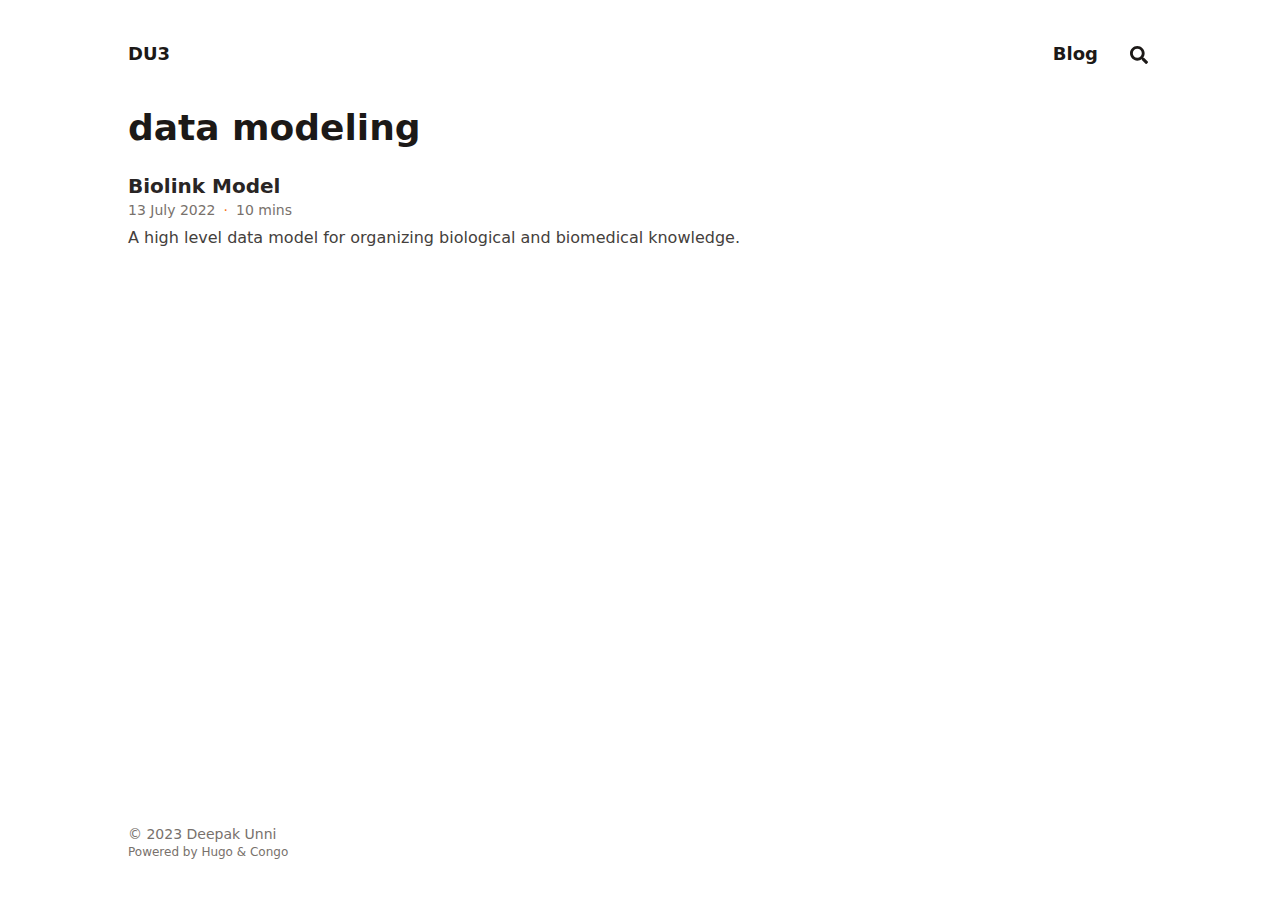
<file: tags/data-modeling/index.html>
<!doctype html><html lang=en dir=ltr class=scroll-smooth data-default-appearance=light data-auto-appearance=true><head><meta charset=utf-8><meta http-equiv=content-language content="en"><meta name=viewport content="width=device-width,initial-scale=1"><meta name=theme-color content="rgb(255,255,255)"><meta http-equiv=x-ua-compatible content="ie=edge"><title>data modeling &#183; DU3</title><meta name=title content="data modeling &#183; DU3"><meta name=description content><link rel=canonical href=https://deepakunni3.github.io/tags/data-modeling/><link rel=alternate type=application/rss+xml href=/tags/data-modeling/index.xml title=DU3><link type=text/css rel=stylesheet href=/css/main.bundle.min.a7a271c076257286d30e17baa11cc09f9d9171e55a74721da847a09178fb0f05.css integrity="sha256-p6JxwHYlcobTDhe6oRzAn52RceVadHIdqEegkXj7DwU="><script type=text/javascript src=/js/appearance.min.022d0ebc3b46a335eb1c7ef79b7f2de143d7cd5156d433638592ef1ce5f8554e.js integrity="sha256-Ai0OvDtGozXrHH73m38t4UPXzVFW1DNjhZLvHOX4VU4="></script>
<script defer type=text/javascript id=script-bundle src=/js/main.bundle.min.75206d23ef83f4908b2bdd2317bf6ddff399e9173a16fff5451c40b8e857cfa8.js integrity="sha256-dSBtI++D9JCLK90jF79t3/OZ6Rc6Fv/1RRxAuOhXz6g=" data-copy=Copy data-copied=Copied></script>
<link rel=apple-touch-icon sizes=180x180 href=/apple-touch-icon.png><link rel=icon type=image/png sizes=32x32 href=/favicon-32x32.png><link rel=icon type=image/png sizes=16x16 href=/favicon-16x16.png><link rel=manifest href=/site.webmanifest><meta property="og:title" content="data modeling"><meta property="og:description" content><meta property="og:type" content="website"><meta property="og:url" content="https://deepakunni3.github.io/tags/data-modeling/"><meta name=twitter:card content="summary"><meta name=twitter:title content="data modeling"><meta name=twitter:description content><meta name=author content="Deepak Unni"><link href=https://deepakunni3.github.io rel=me><link href=https://github.com/deepakunni3 rel=me><link href=https://instagram.com/deepak.unni3 rel=me><link href=https://linkedin.com/in/deepakunni3 rel=me><link href=https://orcid.org/0000-0002-3583-7340 rel=me><link href=https://twitter.com/deepakunni3 rel=me></head><body class="flex flex-col h-screen px-6 m-auto text-lg leading-7 max-w-7xl bg-neutral text-neutral-900 dark:bg-neutral-800 dark:text-neutral sm:px-14 md:px-24 lg:px-32"><div id=the-top class="absolute flex self-center"><a class="px-3 py-1 text-sm -translate-y-8 rounded-b-lg bg-primary-200 focus:translate-y-0 dark:bg-neutral-600" href=#main-content><span class="font-bold pe-2 text-primary-600 dark:text-primary-400">&darr;</span>Skip to main content</a></div><header class="py-6 font-semibold text-neutral-900 dark:text-neutral print:hidden sm:py-10"><nav class="flex items-start justify-between sm:items-center"><div class="flex flex-row items-center"><a class="decoration-primary-500 hover:underline hover:decoration-2 hover:underline-offset-2" rel=me href=/>DU3</a></div><ul class="flex list-none flex-col ltr:text-right rtl:text-left sm:flex-row"><li class="group mb-1 sm:mb-0 sm:me-7 sm:last:me-0.5"><a href=/posts/ title=Posts><span class="decoration-primary-500 group-hover:underline group-hover:decoration-2 group-hover:underline-offset-2">Blog</span></a></li><li class="group mb-1 sm:mb-0 sm:me-7 sm:last:me-0"><button id=search-button-m0 title="Search (/)">
<span class="group-dark:hover:text-primary-400 transition-colors group-hover:text-primary-600"><span class="relative inline-block align-text-bottom px-1 icon"><svg aria-hidden="true" focusable="false" data-prefix="fas" data-icon="search" class="svg-inline--fa fa-search fa-w-16" role="img" xmlns="http://www.w3.org/2000/svg" viewBox="0 0 512 512"><path fill="currentcolor" d="M505 442.7 405.3 343c-4.5-4.5-10.6-7-17-7H372c27.6-35.3 44-79.7 44-128C416 93.1 322.9.0 208 0S0 93.1.0 208s93.1 208 208 208c48.3.0 92.7-16.4 128-44v16.3c0 6.4 2.5 12.5 7 17l99.7 99.7c9.4 9.4 24.6 9.4 33.9.0l28.3-28.3c9.4-9.4 9.4-24.6.1-34zM208 336c-70.7.0-128-57.2-128-128 0-70.7 57.2-128 128-128 70.7.0 128 57.2 128 128 0 70.7-57.2 128-128 128z"/></svg></span></span></button></li></ul></nav></header><div class="relative flex flex-col grow"><main id=main-content class=grow><header><h1 class="mt-0 text-4xl font-extrabold text-neutral-900 dark:text-neutral">data modeling</h1></header><section><section><article class="mt-6 flex max-w-prose flex-row"><div><h3 class="flex items-center text-xl font-semibold"><a class="text-neutral-800 decoration-primary-500 hover:underline hover:underline-offset-2 dark:text-neutral" href=/posts/biolink-model/>Biolink Model</a></h3><div class="text-sm text-neutral-500 dark:text-neutral-400"><div class="flex flex-row flex-wrap items-center"><time datetime="2022-07-13 00:00:00 +0000 UTC">13 July 2022</time><span class="px-2 text-primary-500">&#183;</span><span title="Reading time">10 mins</span></div></div><div class="prose py-1 dark:prose-invert">A high level data model for organizing biological and biomedical knowledge.</div></div></article></section></section></main><footer class="py-10 print:hidden"><div class="flex items-center justify-between"><div><p class="text-sm text-neutral-500 dark:text-neutral-400">&copy;
2023
Deepak Unni</p><p class="text-xs text-neutral-500 dark:text-neutral-400">Powered by <a class="hover:underline hover:decoration-primary-400 hover:text-primary-500" href=https://gohugo.io/ target=_blank rel="noopener noreferrer">Hugo</a> & <a class="hover:underline hover:decoration-primary-400 hover:text-primary-500" href=https://git.io/hugo-congo target=_blank rel="noopener noreferrer">Congo</a></p></div></div></footer><div id=search-wrapper class="invisible fixed inset-0 z-50 flex h-screen w-screen cursor-default flex-col bg-neutral-500/50 p-4 backdrop-blur-sm dark:bg-neutral-900/50 sm:p-6 md:p-[10vh] lg:p-[12vh]" data-url=https://deepakunni3.github.io><div id=search-modal class="flex flex-col w-full max-w-3xl min-h-0 mx-auto border rounded-md shadow-lg top-20 border-neutral-200 bg-neutral dark:border-neutral-700 dark:bg-neutral-800"><header class="relative z-10 flex items-center justify-between flex-none px-2"><form class="flex items-center flex-auto min-w-0"><div class="flex items-center justify-center w-8 h-8 text-neutral-400"><span class="relative inline-block align-text-bottom px-1 icon"><svg aria-hidden="true" focusable="false" data-prefix="fas" data-icon="search" class="svg-inline--fa fa-search fa-w-16" role="img" xmlns="http://www.w3.org/2000/svg" viewBox="0 0 512 512"><path fill="currentcolor" d="M505 442.7 405.3 343c-4.5-4.5-10.6-7-17-7H372c27.6-35.3 44-79.7 44-128C416 93.1 322.9.0 208 0S0 93.1.0 208s93.1 208 208 208c48.3.0 92.7-16.4 128-44v16.3c0 6.4 2.5 12.5 7 17l99.7 99.7c9.4 9.4 24.6 9.4 33.9.0l28.3-28.3c9.4-9.4 9.4-24.6.1-34zM208 336c-70.7.0-128-57.2-128-128 0-70.7 57.2-128 128-128 70.7.0 128 57.2 128 128 0 70.7-57.2 128-128 128z"/></svg></span></div><input type=search id=search-query class="flex flex-auto h-12 mx-1 bg-transparent appearance-none focus:outline-dotted focus:outline-2 focus:outline-transparent" placeholder=Search tabindex=0></form><button id=close-search-button class="flex items-center justify-center w-8 h-8 text-neutral-700 hover:text-primary-600 dark:text-neutral dark:hover:text-primary-400" title="Close (Esc)">
<span class="relative inline-block align-text-bottom px-1 icon"><svg xmlns="http://www.w3.org/2000/svg" viewBox="0 0 320 512"><path fill="currentcolor" d="M310.6 361.4c12.5 12.5 12.5 32.75.0 45.25C304.4 412.9 296.2 416 288 416s-16.38-3.125-22.62-9.375L160 301.3 54.63 406.6C48.38 412.9 40.19 416 32 416S15.63 412.9 9.375 406.6c-12.5-12.5-12.5-32.75.0-45.25l105.4-105.4L9.375 150.6c-12.5-12.5-12.5-32.75.0-45.25s32.75-12.5 45.25.0L160 210.8l105.4-105.4c12.5-12.5 32.75-12.5 45.25.0s12.5 32.75.0 45.25l-105.4 105.4L310.6 361.4z"/></svg></span></button></header><section class="flex-auto px-2 overflow-auto"><ul id=search-results></ul></section></div></div></div></body></html>
</file>
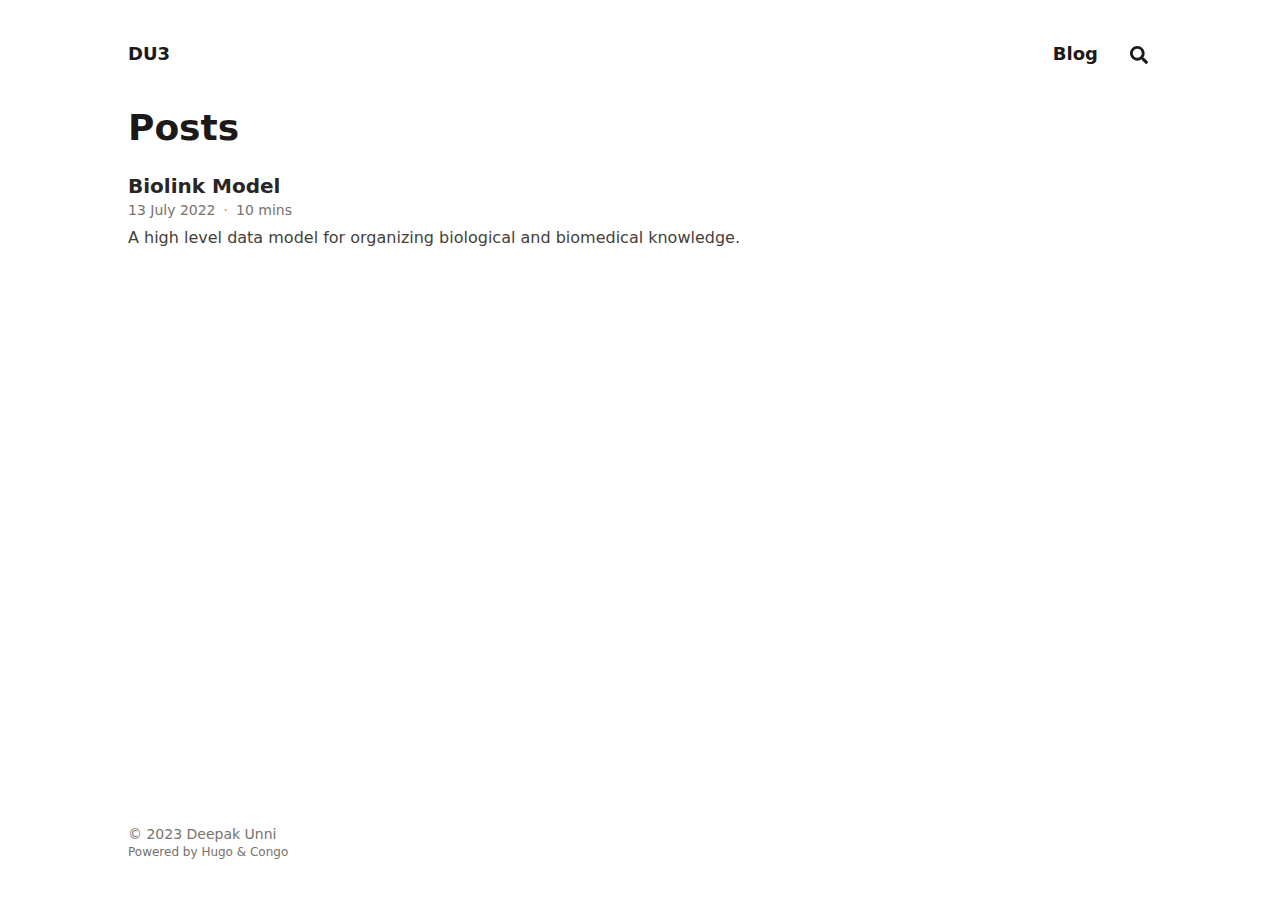
<file: posts/page/1/index.html>
<!doctype html><html lang=en><head><title>https://deepakunni3.github.io/posts/</title><link rel=canonical href=https://deepakunni3.github.io/posts/><meta name=robots content="noindex"><meta charset=utf-8><meta http-equiv=refresh content="0; url=https://deepakunni3.github.io/posts/"></head></html>
</file>
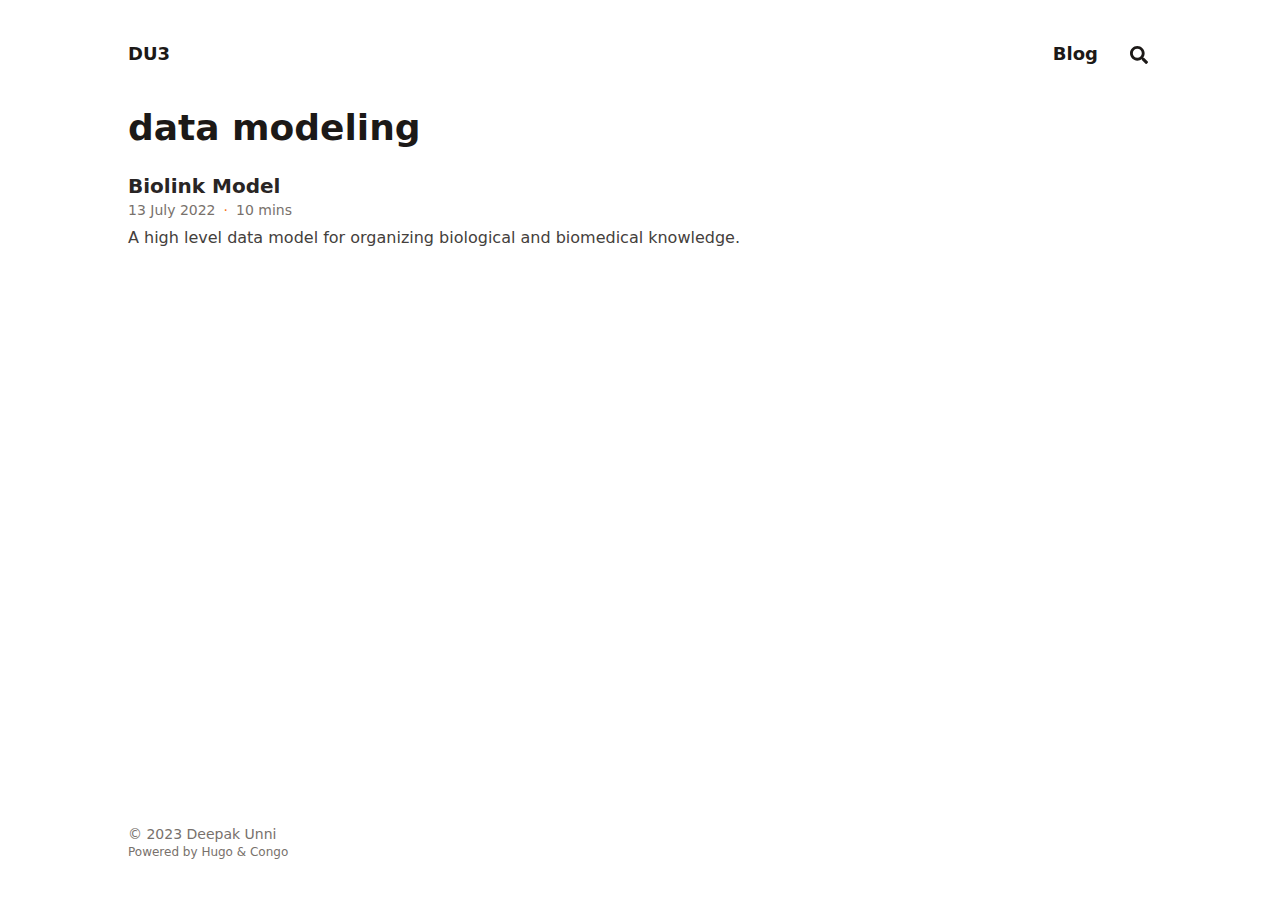
<file: tags/data-modeling/page/1/index.html>
<!doctype html><html lang=en><head><title>https://deepakunni3.github.io/tags/data-modeling/</title><link rel=canonical href=https://deepakunni3.github.io/tags/data-modeling/><meta name=robots content="noindex"><meta charset=utf-8><meta http-equiv=refresh content="0; url=https://deepakunni3.github.io/tags/data-modeling/"></head></html>
</file>
